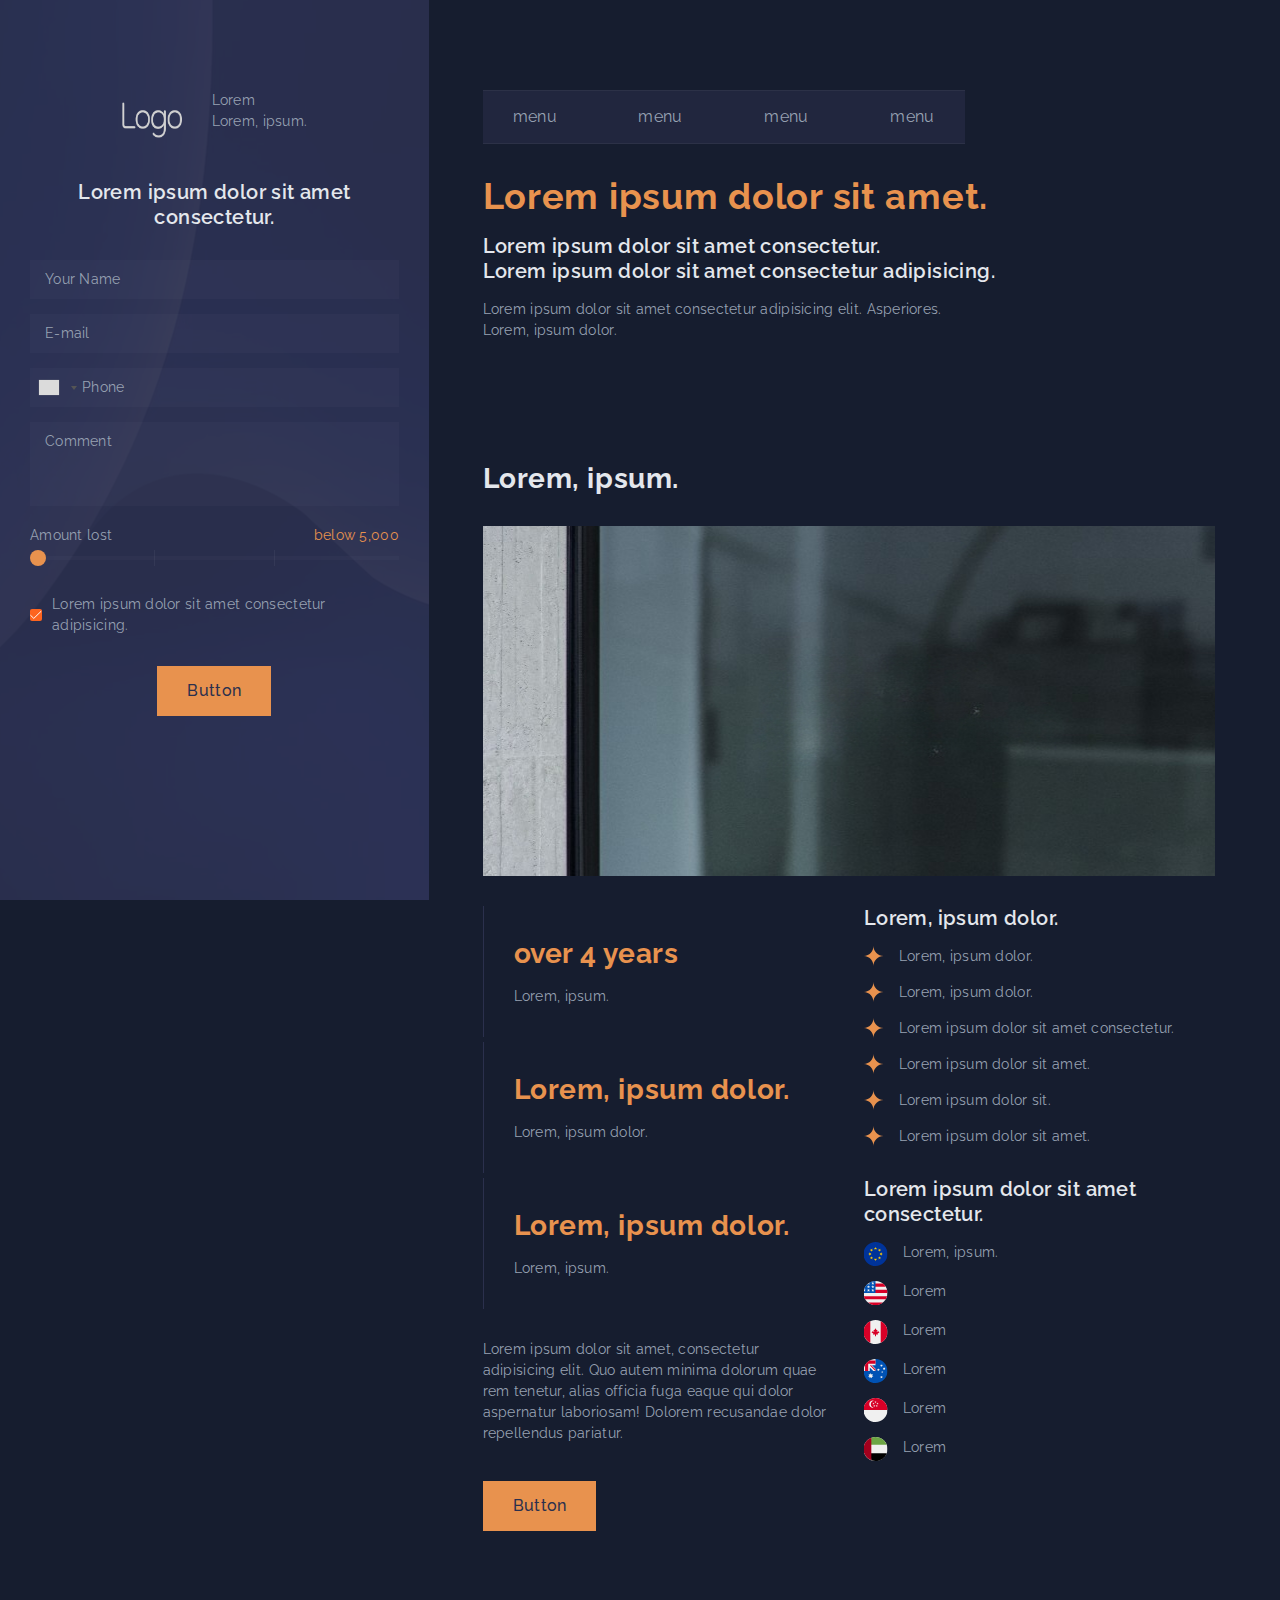
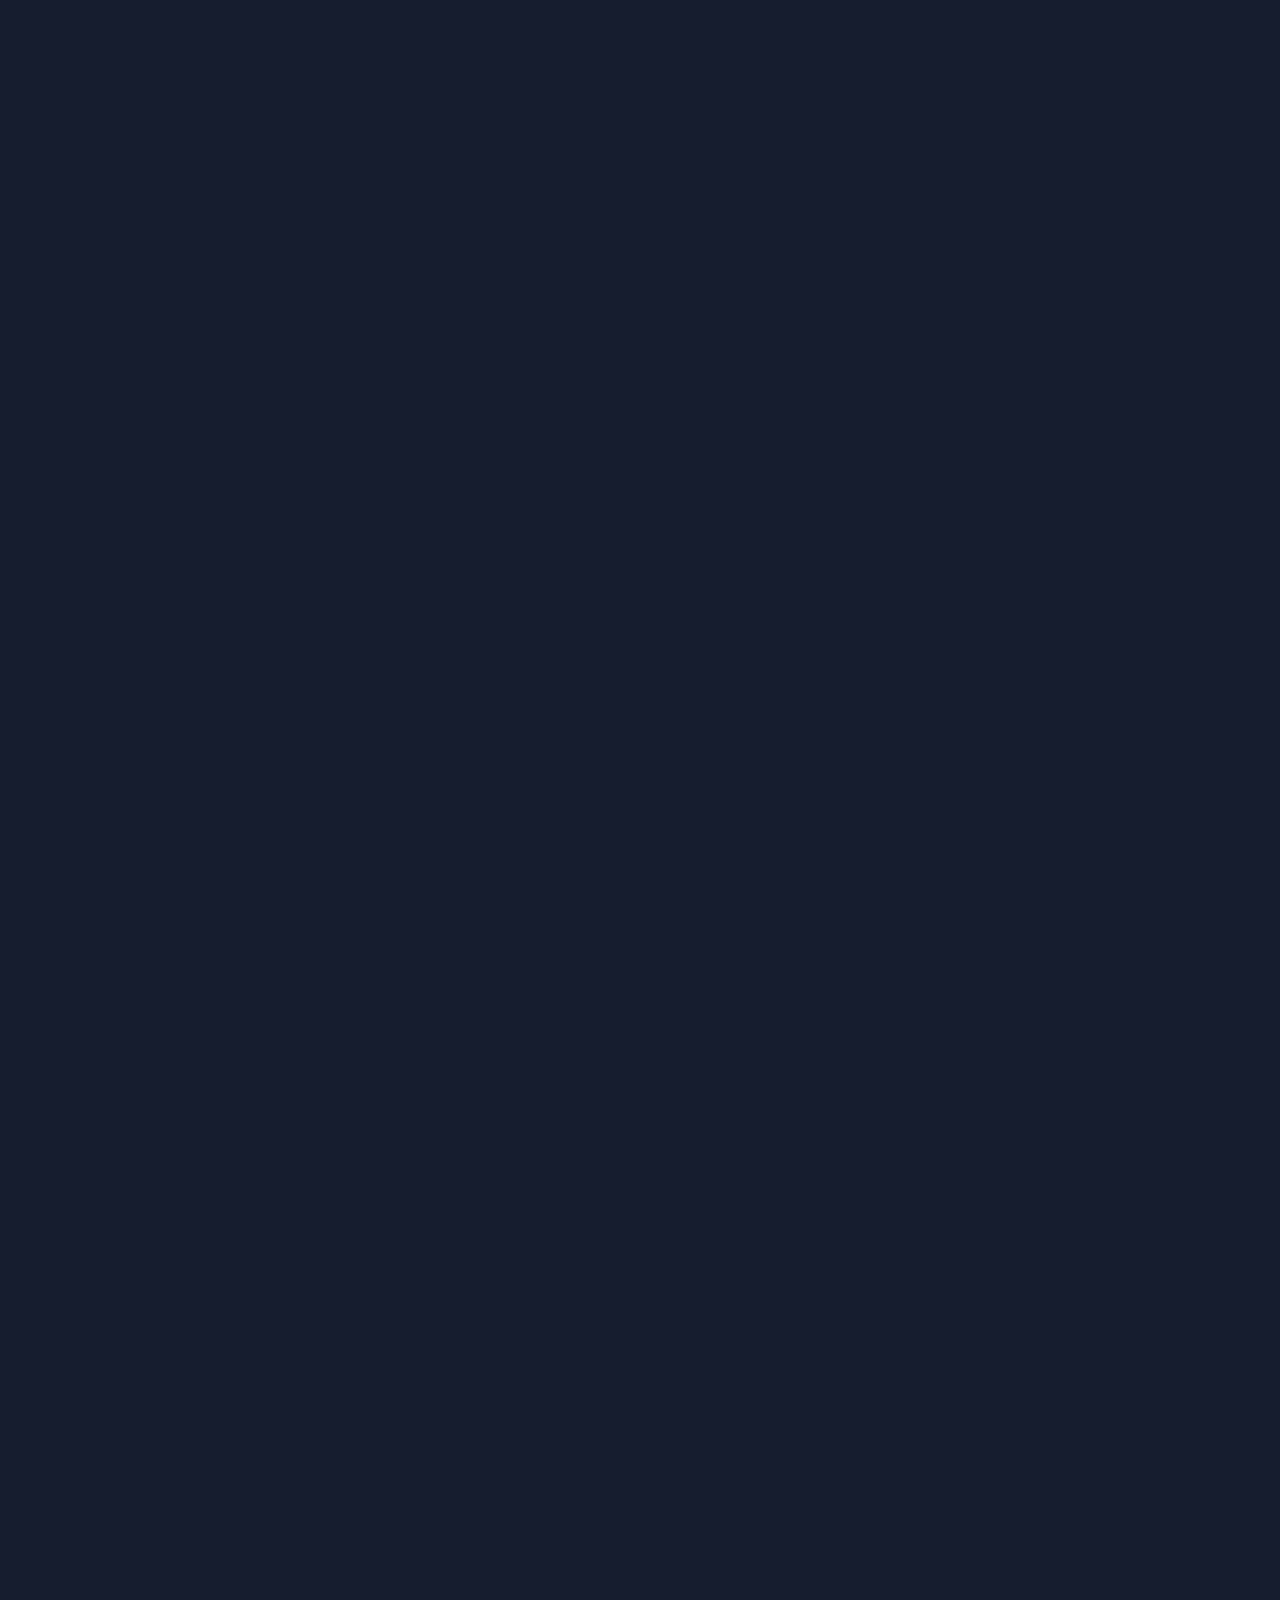
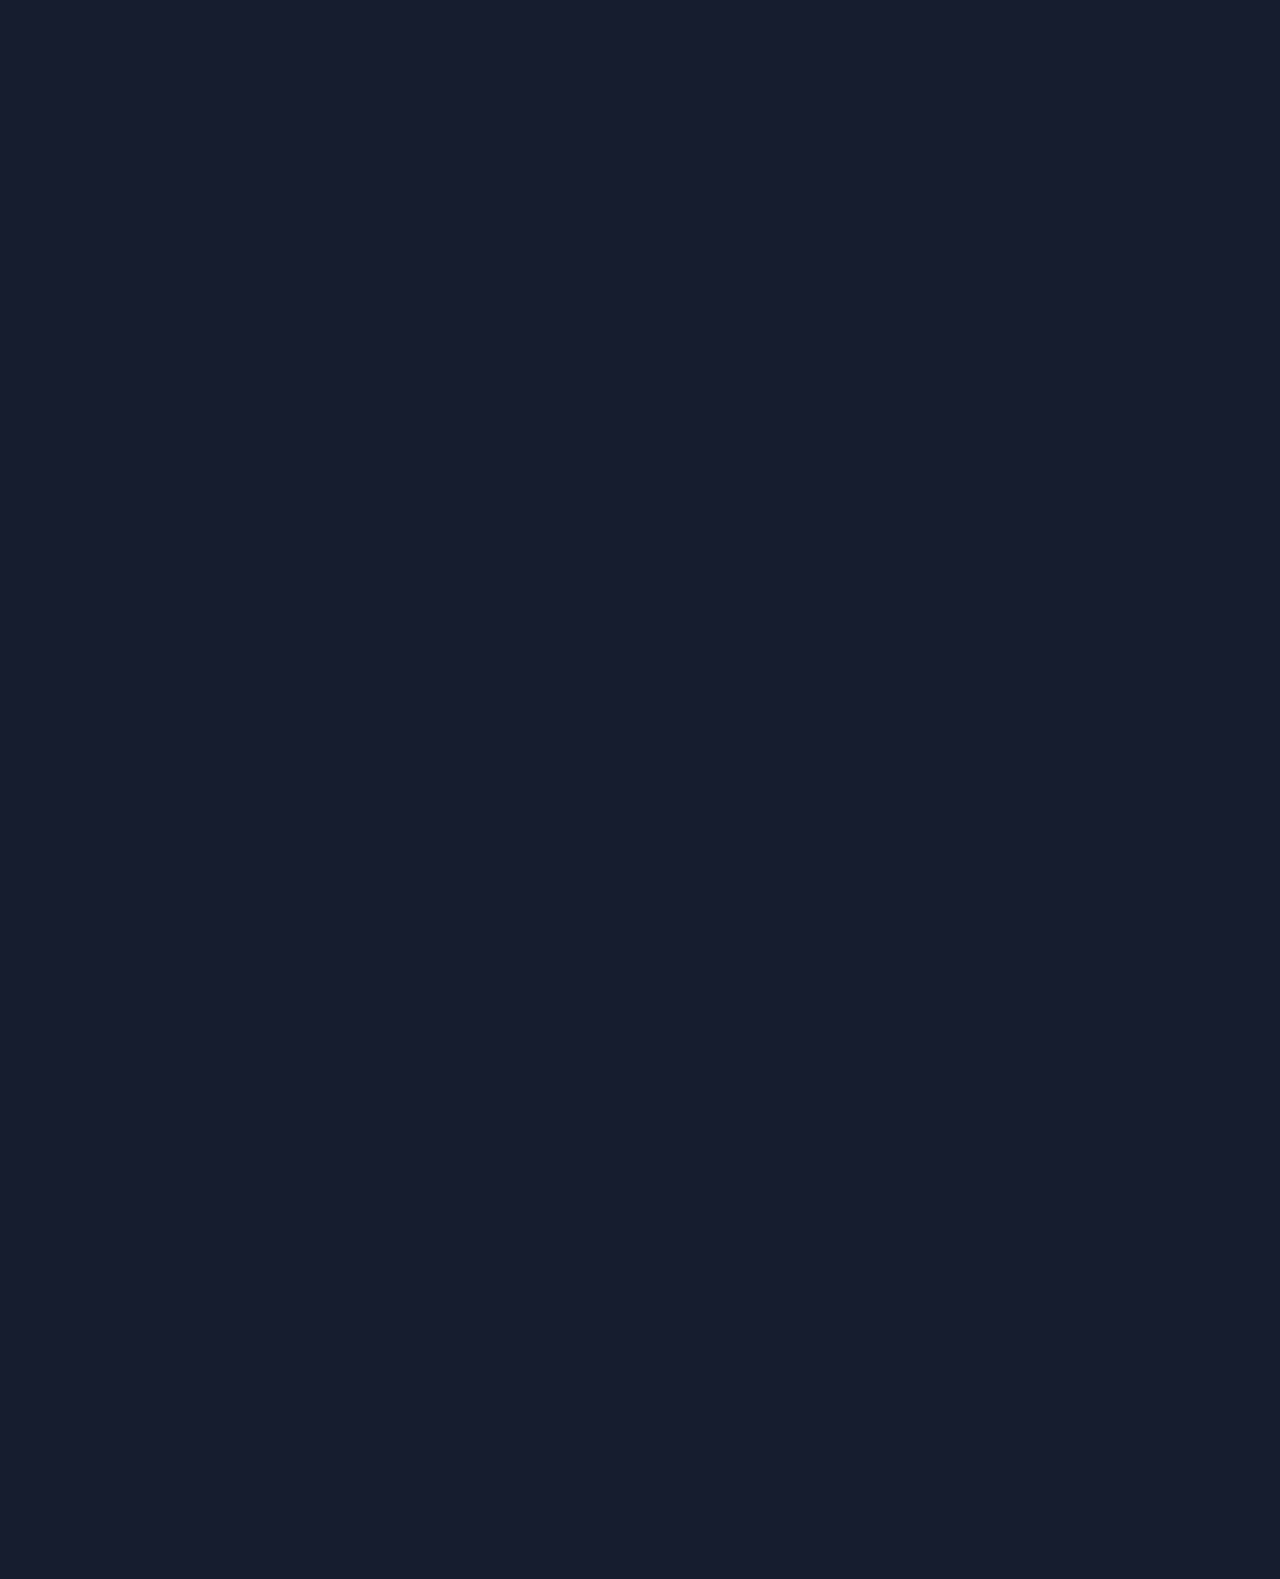
<file: index.html>
<!DOCTYPE html>
<html lang="en">
<head>
   <meta charset="UTF-8">
   <meta http-equiv="X-UA-Compatible" content="IE=edge">
   <meta name="viewport" content="width=device-width, initial-scale=1.0">
   <link rel="stylesheet" href="./style.css">
	<link rel="icon" href="./assets/img/logo-3.png">
   <title>site-example</title>
</head>
<body class="body bg">
   <header class="header block-animation">
      <div class="header-bg-img">
         <div class="header-bg-img-bg"></div>
         <div class="header-container">
            <div class="header-side-btn"></div>
            <div class="header-content">
               <div class="header-first-row">
                  <div class="header-logo-wrapper">
                     <img src="./assets/img/logo-3.png" class="header-logo">
                  </div>
                  <div class="header-logo-txt-wrapper">
                     <p class="raleway-400-16-150">Lorem</p>
                     <p class="raleway-400-16-150">Lorem, ipsum.</p>
                  </div>
               </div>
               <nav class="header-menu">
                  <div class="header-menu-item">
                     <a href="#get-to-know-us" class="header-menu-item-link">menu</a>
                  </div>
                  <div class="header-menu-item">
                     <a href="#lets-be-honest" class="header-menu-item-link">menu</a>
                  </div>
                  <div class="header-menu-item">
                     <a href="#process-description" class="header-menu-item-link">menu</a>
                  </div>
                  <div class="header-menu-item">
                     <a href="#important-note" class="header-menu-item-link">menu</a>
                  </div>
               </nav>
               <div class="header-form-wrapper">
                  <form method="POST" class="header-form custom-form form-for-phone-input">
                     <div class="form-title-wrapper">
                        <p class="raleway-600-20-125">Lorem ipsum dolor sit amet consectetur.</p>
                     </div>
                     <div class="form-input-wrapper margin-30">
                        <input type="text" placeholder="Your Name" name="name" class="form-input req-input" value="" required>
                     </div>
                     <div class="form-input-wrapper margin-15">
                        <input type="email" placeholder="E-mail" name="email" class="form-input req-input input-pattern" value="" required>
                     </div>
                     <div class="form-input-wrapper margin-15">
                        <input type="tel" placeholder="Phone" id="phone" name="phone" class="form-input req-input form-control" value="" required>
                        <select type="hidden" id="address-country" value="" placeholder="Country" name="country" class="form-control form-input"></select>
                        <input type="hidden" id="hidden" name="full-phone" value="" class="full-phone">
                     </div>
                     <input type="hidden" name="ip" value="" class="ip">
                     <input type="hidden" require name="stop-spam" value="">
                     <input type='hidden' value="" id='url' name='url'>
                     <input type='hidden' id='utm_source' name='utm_source'>
                     <input type='hidden' id='utm_medium' name='utm_medium'>
                     <input type='hidden' id='utm_campaign' name='utm_campaign'>
                     <input type='hidden' id='utm_term' name='utm_term'>
                     <input type='hidden' id='utm_content' name='utm_content'>
                     <div class="form-textarea-wrapper margin-15">
                        <textarea placeholder="Comment" name="description" class="form-textarea"></textarea>
                     </div>
                     <div class="form-slider-wrapper margin-15">
                        <div class="amount-wrapper">
                           <div class="amount-title-wrapper">
                              <p class="raleway-400-16-150">Amount lost</p>
                           </div>
                           <div class="range-value-wrapper">
                              <p id="rangeValue" class="raleway-400-16-150">below 5,000</p>
                           </div>
                        </div>
                        <div id="progressBar"></div>
                        <input type="hidden" name="amount" class="form-input amount-hidden" value="below 5,000">
                        <div class="slider-wrapper"><input type="range" min="1" max="100" step="33" value="1" name="range" class="slider margin-5" id="slider" list="tickmarks"></div>
                     </div>
                     <div class="form-chekbox-wrapper margin-30">
                        <label for="checkbox-label" class="label-grid">
                           <input type="checkbox" checked name="check" id="checkbox-label" class="form-chekbox-input">
                           <div class="form-chekbox"></div>
                           Lorem ipsum dolor sit amet consectetur adipisicing.
                        </label>
                     </div>
                     <div class="btn-wrapper margin-30">
                        <button class="btn form__btn">Button</button>
                     </div>
                  </form>
               </div>
            </div>
         </div>
      </div>
   </header>
   <main class="main">
      <section class="section-1 block-animation">
         <div class="container">
            <nav class="header-menu header-menu-mob">
               <div class="header-menu-item">
                  <a href="#get-to-know-us" class="header-menu-item-link">menu</a>
               </div>
               <div class="header-menu-item">
                  <a href="#lets-be-honest" class="header-menu-item-link">menu</a>
               </div>
               <div class="header-menu-item">
                  <a href="#process-description" class="header-menu-item-link">menu</a>
               </div>
               <div class="header-menu-item">
                  <a href="#important-note" class="header-menu-item-link">menu</a>
               </div>
            </nav>
            <div class="page-title-wrapper">
               <h1 class="page-title">Lorem ipsum dolor sit amet.</h1>
            </div>
            <div class="section1-subtitle-wrapper margin-15">
               <p class="raleway-600-20-125">Lorem ipsum dolor sit amet consectetur.</p>
            </div>
            <div class="section1-subtitle-wrapper">
               <p class="raleway-600-20-125">Lorem ipsum dolor sit amet consectetur adipisicing.</p>
            </div>
            <div class="section1-txt-wrapper margin-15">
               <p class="raleway-400-16-150">Lorem ipsum dolor sit amet consectetur adipisicing elit. Asperiores.</p>
            </div>
            <div class="section1-txt-wrapper">
               <p class="raleway-400-16-150">Lorem, ipsum dolor.</p>
            </div>
         </div>
      </section>
      <section class="section-2 block-animation" id="get-to-know-us">
         <div class="container">
            <div class="block-title-wrapper">
               <h3 class="raleway-700-28-125">Lorem, ipsum.</h3>
            </div>
            <div class="section2-img-wrapper margin-30">
               <!-- <img src="./assets/img/block2-1920.webp" class="section2-img"> -->
            </div>
            <div class="section2-flx margin-30">
               <div class="section2-half">
                  <div class="section2-over-block">
                     <div class="over-element">
                        <div class="over-title-wrapper">
                           <p class="over-title">over 4 years</p>
                        </div>
                        <div class="over-txt-wrapper margin-15">
                           <p class="raleway-400-16-150">Lorem, ipsum.</p>
                        </div>
                     </div>
                     <div class="over-element margin-5">
                        <div class="over-title-wrapper">
                           <p class="over-title">Lorem, ipsum dolor.</p>
                        </div>
                        <div class="over-txt-wrapper margin-15">
                           <p class="raleway-400-16-150">Lorem, ipsum dolor.</p>
                        </div>
                     </div>
                     <div class="over-element margin-5">
                        <div class="over-title-wrapper">
                           <p class="over-title">Lorem, ipsum dolor.</p>
                        </div>
                        <div class="over-txt-wrapper margin-15">
                           <p class="raleway-400-16-150">Lorem, ipsum.</p>
                        </div>
                     </div>
                  </div>
                  <div class="section2-txt-wrapper margin-30">
                     <p class="raleway-400-16-150">Lorem ipsum dolor sit amet, consectetur adipisicing elit. Quo autem minima dolorum quae rem tenetur, alias officia fuga eaque qui dolor aspernatur laboriosam! Dolorem recusandae dolor repellendus pariatur.</p>
                  </div>
               </div>
               <div class="section2-half">
                  <div class="section2-block-areas">
                     <div class="section2-block-title-wrapper">
                        <p class="raleway-600-20-125">Lorem, ipsum dolor.</p>
                     </div>
                     <div class="areas-element margin-15">
                        <div class="areas-star-wrapper">
                           <img src="./assets/img/block2-star.svg" class="areas-star">
                        </div>
                        <div class="areas-title-wrapper">
                           <p class="raleway-400-16-150">Lorem, ipsum dolor.</p>
                        </div>
                     </div>
                     <div class="areas-element margin-15">
                        <div class="areas-star-wrapper">
                           <img src="./assets/img/block2-star.svg" class="areas-star">
                        </div>
                        <div class="areas-title-wrapper">
                           <p class="raleway-400-16-150">Lorem, ipsum dolor.</p>
                        </div>
                     </div>
                     <div class="areas-element margin-15">
                        <div class="areas-star-wrapper">
                           <img src="./assets/img/block2-star.svg" class="areas-star">
                        </div>
                        <div class="areas-title-wrapper">
                           <p class="raleway-400-16-150">Lorem ipsum dolor sit amet consectetur.</p>
                        </div>
                     </div>
                     <div class="areas-element margin-15">
                        <div class="areas-star-wrapper">
                           <img src="./assets/img/block2-star.svg" class="areas-star">
                        </div>
                        <div class="areas-title-wrapper">
                           <p class="raleway-400-16-150">Lorem ipsum dolor sit amet.</p>
                        </div>
                     </div>
                     <div class="areas-element margin-15">
                        <div class="areas-star-wrapper">
                           <img src="./assets/img/block2-star.svg" class="areas-star">
                        </div>
                        <div class="areas-title-wrapper">
                           <p class="raleway-400-16-150">Lorem ipsum dolor sit.</p>
                        </div>
                     </div>
                     <div class="areas-element margin-15">
                        <div class="areas-star-wrapper">
                           <img src="./assets/img/block2-star.svg" class="areas-star">
                        </div>
                        <div class="areas-title-wrapper">
                           <p class="raleway-400-16-150">Lorem ipsum dolor sit amet.</p>
                        </div>
                     </div>
                  </div>
                  <div class="section2-block-countries margin-30">
                     <div class="section2-block-title-wrapper">
                        <p class="raleway-600-20-125">Lorem ipsum dolor sit amet consectetur.</p>
                     </div>
                     <div class="countries-element margin-15">
                        <div class="countries-flag-wrapper">
                           <img src="./assets/img/flag-euro.svg" class="countries-flaf">
                        </div>
                        <div class="countries-txt-wrapper">
                           <p class="raleway-400-16-150">Lorem, ipsum.</p>
                        </div>
                     </div>
                     <div class="countries-element margin-15">
                        <div class="countries-flag-wrapper">
                           <img src="./assets/img/flag-usa.svg" class="countries-flaf">
                        </div>
                        <div class="countries-txt-wrapper">
                           <p class="raleway-400-16-150">Lorem</p>
                        </div>
                     </div>
                     <div class="countries-element margin-15">
                        <div class="countries-flag-wrapper">
                           <img src="./assets/img/flag-cana.svg" class="countries-flaf">
                        </div>
                        <div class="countries-txt-wrapper">
                           <p class="raleway-400-16-150">Lorem</p>
                        </div>
                     </div>
                     <div class="countries-element margin-15">
                        <div class="countries-flag-wrapper">
                           <img src="./assets/img/flag-austra.svg" class="countries-flaf">
                        </div>
                        <div class="countries-txt-wrapper">
                           <p class="raleway-400-16-150">Lorem</p>
                        </div>
                     </div>
                     <div class="countries-element margin-15">
                        <div class="countries-flag-wrapper">
                           <img src="./assets/img/flag-sing.svg" class="countries-flaf">
                        </div>
                        <div class="countries-txt-wrapper">
                           <p class="raleway-400-16-150">Lorem</p>
                        </div>
                     </div>
                     <div class="countries-element margin-15">
                        <div class="countries-flag-wrapper">
                           <img src="./assets/img/flag-uae.svg" class="countries-flaf">
                        </div>
                        <div class="countries-txt-wrapper">
                           <p class="raleway-400-16-150">Lorem</p>
                        </div>
                     </div>
                  </div>
               </div>
            </div>
            <div class="section2-txt-wrapper mob margin-30">
               <p class="raleway-400-16-150">Lorem ipsum dolor sit amet consectetur adipisicing elit. Aperiam sunt, quisquam asperiores cum facere qui, voluptatem provident blanditiis hic eligendi ipsum unde quasi. Ducimus autem repellendus sed at.</p>
            </div>
            <div class="btn-wrapper margin-20">
               <a class="btn anim-action">Button</a>
            </div>
         </div>
      </section>
      <section class="section-3 block-animation" id="lets-be-honest">
         <div class="container">
            <div class="block-title-wrapper">
               <h3 class="raleway-700-28-125">Lorem, ipsum.</h3>
            </div>
            <div class="section3-img-wrapper margin-30">
               <!-- <img src="./assets/img/block3-1920.webp" class="section2-img"> -->
            </div>
            <div class="section3-flx margin-30">
               <div class="section3-half">
                  <div class="section3-left-txt-wrapper">
                     <p class="raleway-400-16-150">Lorem ipsum dolor sit amet consectetur adipisicing elit. Mollitia sed ad earum corporis esse libero, ullam deleniti vero, non quidem dignissimos aut?</p>
                  </div>
                  <div class="section3-left-txt-wrapper margin-15">
                     <p class="raleway-400-16-150">Lorem ipsum dolor sit amet consectetur, adipisicing elit. Dicta commodi dolorum debitis, autem consectetur delectus rerum earum placeat laboriosam provident repellat minima.</p>
                  </div>
                  <div class="btn-wrapper margin-30">
                     <a class="btn anim-action">Button</a>
                  </div>
               </div>
               <div class="section3-half">
                  <div class="section3-element">
                     <div class="section3-element-title-wrapper">
                        <p class="raleway-600-20-125">Lorem ipsum dolor sit.</p>
                     </div>
                     <div class="section3-element-side-txt-wrapper">
                        <p class="raleway-600-20-125">Lorem ipsum dolor sit amet consectetur adipisicing elit.</p>
                     </div>
                     <div class="section3-element-txt-wrapper margin-15">
                        <p class="raleway-400-16-150">Lorem ipsum dolor sit amet consectetur adipisicing elit. Debitis sapiente atque libero, possimus accusamus assumenda blanditiis dolor, tenetur dignissimos sint veniam voluptates vitae tempora repellat hic culpa nulla sit. Architecto aliquam id molestias impedit. Ex!</p>
                     </div>
                  </div>
                  <div class="section3-element margin-5">
                     <div class="section3-element-title-wrapper">
                        <p class="raleway-600-20-125">Lorem ipsum dolor sit.</p>
                     </div>
                     <div class="section3-element-side-txt-wrapper">
                        <p class="raleway-600-20-125">Lorem ipsum dolor sit amet consectetur adipisicing elit. Molestias voluptatem placeat perferendis libero harum dolores dolore inventore earum hic quidem.</p>
                     </div>
                     <div class="section3-element-txt-wrapper margin-15">
                        <p class="raleway-400-16-150">Lorem ipsum, dolor sit amet consectetur adipisicing elit. Suscipit deserunt, eum eaque voluptates ipsam officiis rem adipisci. Perferendis est, nulla minus quo consequuntur, pariatur quisquam repellendus cupiditate quas qui accusamus fugit enim ut. Numquam, libero!.</p>
                     </div>
                  </div>
                  <div class="section3-element margin-5">
                     <div class="section3-element-title-wrapper">
                        <p class="raleway-600-20-125">Lorem ipsum dolor, sit amet consectetur adipisicing.</p>
                     </div>
                     <div class="section3-element-side-txt-wrapper">
                        <p class="raleway-600-20-125">Lorem ipsum dolor sit, amet consectetur adipisicing.</p>
                     </div>
                     <div class="section3-element-txt-wrapper margin-15">
                        <p class="raleway-400-16-150">Lorem ipsum dolor sit amet consectetur, adipisicing elit. Voluptatem dolor hic laborum harum facere explicabo ratione animi! Omnis suscipit sunt iste sequi pariatur tempore, laborum architecto nostrum recusandae autem, porro expedita quaerat numquam? Voluptatibus distinctio ad quam molestiae modi officia.</p>
                     </div>
                  </div>
               </div>
            </div>
         </div>
      </section>
      <section class="section-4 block-animation" id="process-description">
         <div class="container">
            <div class="section4-bg-img">
               <div class="section4-content">
                  <div class="block-title-wrapper">
                     <h3 class="raleway-700-28-125">Lorem, ipsum.</h3>
                  </div>
                  <div class="section4-flx margin-30">
                     <div class="section4-element">
                        <div class="section4-element-line"></div>
                        <div class="section4-element-content">
                           <div class="section4-first-row">
                              <p class="raleway-400-16-150"><span class="orange">1. </span>Lorem ipsum dolor sit amet consectetur adipisicing elit. Repellat.</p>
                           </div>
                           <div class="section4-second-row margin-15">
                              <div class="alert-sign"></div>
                              <div class="section4-second-txt-wrapper">
                                 <p class="raleway-400-16-150">Lorem ipsum dolor, sit amet consectetur adipisicing elit. Obcaecati, optio?</p>
                              </div>
                           </div>
                        </div>
                     </div>
                     <div class="section4-element">
                        <div class="section4-element-line"></div>
                        <div class="section4-element-content">
                           <div class="section4-first-row">
                              <p class="raleway-400-16-150"><span class="orange">2. </span>Lorem ipsum dolor sit amet consectetur, adipisicing elit. Optio deleniti, incidunt, excepturi praesentium natus numquam, aperiam nisi doloribus obcaecati labore voluptas adipisci?</p>
                           </div>
                           <div class="section4-second-row margin-15">
                              <div class="alert-sign"></div>
                              <div class="section4-second-txt-wrapper">
                                 <p class="raleway-400-16-150">Lorem ipsum dolor sit amet consectetur adipisicing.</p>
                              </div>
                           </div>
                        </div>
                     </div>
                     <div class="section4-element">
                        <div class="section4-element-line"></div>
                        <div class="section4-element-content">
                           <div class="section4-first-row">
                              <p class="raleway-400-16-150"><span class="orange">3. </span>Lorem ipsum dolor sit amet, consectetur adipisicing elit. Vero consequuntur, accusamus recusandae sint consequatur error, nihil animi ipsum maiores blanditiis cum molestias?</p>
                           </div>
                           <div class="section4-second-row margin-15">
                              <div class="alert-sign"></div>
                              <div class="section4-second-txt-wrapper">
                                 <p class="raleway-400-16-150">Lorem ipsum dolor sit, amet consectetur adipisicing.</p>
                              </div>
                           </div>
                        </div>
                     </div>
                     <div class="section4-element">
                        <div class="section4-element-line"></div>
                        <div class="section4-element-content">
                           <div class="section4-first-row">
                              <p class="raleway-400-16-150"><span class="orange">4. </span>Lorem ipsum dolor, sit amet consectetur adipisicing elit. Adipisci sapiente, officia illum eveniet minus odit magnam fuga.</p>
                           </div>
                           <div class="section4-second-row margin-15">
                              <div class="alert-sign"></div>
                              <div class="section4-second-txt-wrapper">
                                 <p class="raleway-400-16-150">Lorem ipsum dolor sit amet consectetur adipisicing elit. Illum facilis repudiandae commodi quas molestias natus.</p>
                              </div>
                           </div>
                        </div>
                     </div>
                  </div>
               </div>
            </div>
         </div>
      </section>
      <section class="section-5 block-animation" id="important-note">
         <div class="container">
            <div class="section5-inner-bg">
               <div class="block-title-wrapper desc mob">
                  <h3 class="raleway-700-28-125">Lorem, ipsum.</h3>
               </div>
               <div class="section5-left">
                  <div class="block-title-wrapper">
                     <h3 class="raleway-700-28-125">Lorem, ipsum.</h3>
                  </div>
                  <div class="section5-txt-wrapper margin-15">
                     <p class="raleway-400-16-150">Lorem ipsum dolor sit amet consectetur adipisicing. <span class="txt-strong">Lorem, ipsum.</span> Lorem ipsum, dolor sit amet consectetur adipisicing elit. Itaque vitae facilis quis nostrum neque sit asperiores officia mollitia porro, alias, maxime, quisquam reprehenderit ea! Facilis veniam illo a neque provident?</p>
                  </div>
                  <div class="btn-wrapper margin-30">
                     <a class="btn anim-action">Button</a>
                  </div>
               </div>
               <div class="section5-right"></div>
            </div>
         </div>
      </section>
   </main>
   <footer class="block-animation">
      <div class="container">
         <div class="footer-bg">
            <div class="footer-logo-wrapper">
               <img src="./assets/img/logo-3.png" class="logo">
            </div>
            <div class="footer-contacts margin-30">
               <div class="contact-title">
                  <p class="raleway-600-20-125">Email us</p>
               </div>
               <div class="contact-txt">
                  <p class="raleway-400-16-150">email@email.com</p>
               </div>
            </div>
            <nav class="footer-menu margin-30">
               <div class="footer-menu-item">
                  <a href="#get-to-know-us" class="footer-menu-item-link">menu</a>
               </div>
               <div class="footer-menu-item">
                  <a href="#lets-be-honest" class="footer-menu-item-link">menu</a>
               </div>
               <div class="footer-menu-item">
                  <a href="#process-description" class="footer-menu-item-link">menu</a>
               </div>
               <div class="footer-menu-item">
                  <a href="#important-note" class="footer-menu-item-link">menu</a>
               </div>
            </nav>
            <div class="footer-form-wrapper">
               <form method="POST" class="header-form-2 custom-form2">
                  <div class="form-title-wrapper">
                     <p class="raleway-600-20-125">Lorem ipsum dolor sit amet consectetur.</p>
                  </div>
                  <div class="form-input-wrapper margin-30">
                     <input type="text" placeholder="Your Name" name="name" class="form-input req-input2" value="" required>
                  </div>
                  <div class="form-input-wrapper margin-15">
                     <input type="email" placeholder="E-mail" name="email" class="form-input req-input2 input-pattern2" value="" required>
                  </div>
                  <div class="form-input-wrapper margin-15">
                     <input type="tel" placeholder="Phone" id="phone2" name="phone" class="form-input req-input2" value="" required>
                     <select type="hidden" id="address-country2" value="" placeholder="Country" name="country" class="form-control form-input"></select>
                     <input type="hidden" id="hidden2" name="full-phone" value="">
                  </div>
                     <input type="hidden" name="ip" value="" class="ip2">
                     <input type="hidden" require name="stop-spam2" value="">
                     <input type='hidden' value="" id='url2' name='url'>
                     <input type='hidden' id='utm_source2' name='utm_source'>
                     <input type='hidden' id='utm_medium2' name='utm_medium'>
                     <input type='hidden' id='utm_campaign2' name='utm_campaign'>
                     <input type='hidden' id='utm_term2' name='utm_term'>
                     <input type='hidden' id='utm_content2' name='utm_content'>
                  <div class="form-textarea-wrapper margin-15">
                     <textarea placeholder="Comment" name="description" class="form-textarea"></textarea>
                  </div>
                  <div class="form-slider-wrapper margin-15">
                     <div class="amount-wrapper">
                        <div class="amount-title-wrapper">
                           <p class="raleway-400-16-150">Amount lost</p>
                        </div>
                        <div class="range-value-wrapper">
                           <p id="rangeValue2" class="raleway-400-16-150">below 5,000</p>
                        </div>
                     </div>
                     <div id="progressBar2"></div>
                     <input type="hidden" name="amount" class="form-input amount-hidden2" value="below 5,000">
                     <div class="slider-wrapper"><input type="range" min="1" max="100" step="33" value="1" name="amount" class="slider margin-5" id="slider2" list="tickmarks"></div>
                  </div>
                  <div class="form-chekbox-wrapper margin-30">
                     <label for="checkbox-label" class="label-grid">
                        <input type="checkbox" checked name="check" id="checkbox-label" class="form-chekbox-input">
                        <div class="form-chekbox"></div> 
                        Lorem ipsum dolor, sit amet consectetur adipisicing.
                     </label>
                  </div>
                  <div class="btn-wrapper margin-30">
                     <button class="btn form__btn2">Button</button>
                  </div>
               </form>
            </div>
            <div class="footer-disclaimer margin-30">
               <p class="raleway-400-12-150">Lorem ipsum dolor sit amet consectetur adipisicing elit. Fuga ea voluptatem, corporis sunt rem voluptates officia dolorem reiciendis? Placeat deleniti, quasi veritatis doloremque, officia, nemo eaque aliquam totam aspernatur qui ipsam laboriosam tempore alias? Aliquid amet perspiciatis dolore adipisci ipsum!</p>
            </div>
            <div class="legal-row margin-30">
               <div class="legal-wrapper">
                  <a href="./terms.html" class="legal raleway-400-12-150">Terms and Conditions</a>
               </div>
               <div class="legal-wrapper">
                  <a href="./privacy.html" class="legal raleway-400-12-150">Privacy Policy</a>
               </div>
            </div>
            <div class="all-rights margin-30">
               <p class="raleway-400-12-150">© All right are reserved</p>
            </div>
         </div>
      </div>
   </footer>
	<!-- <link rel="stylesheet" href="https://intl-tel-input.com/node_modules/intl-tel-input/build/css/intlTelInput.css?40">
	<script src="https://intl-tel-input.com/node_modules/intl-tel-input/build/js/intlTelInput.js?72"></script>
	<script src="https://intl-tel-input.com/node_modules/intl-tel-input/build/js/utils.js"></script> -->
	<script src="https://cdnjs.cloudflare.com/ajax/libs/jquery/3.4.1/jquery.min.js"></script>
	<link rel="stylesheet" href="./assets/intl-tel-input/intlTelInput.css">
   <script src="./assets/intl-tel-input/intlTelInput.js"></script>
   <script src="./assets/intl-tel-input/utils.js"></script>
   <script src="./index.js"></script>
</body>
</html>
</file>
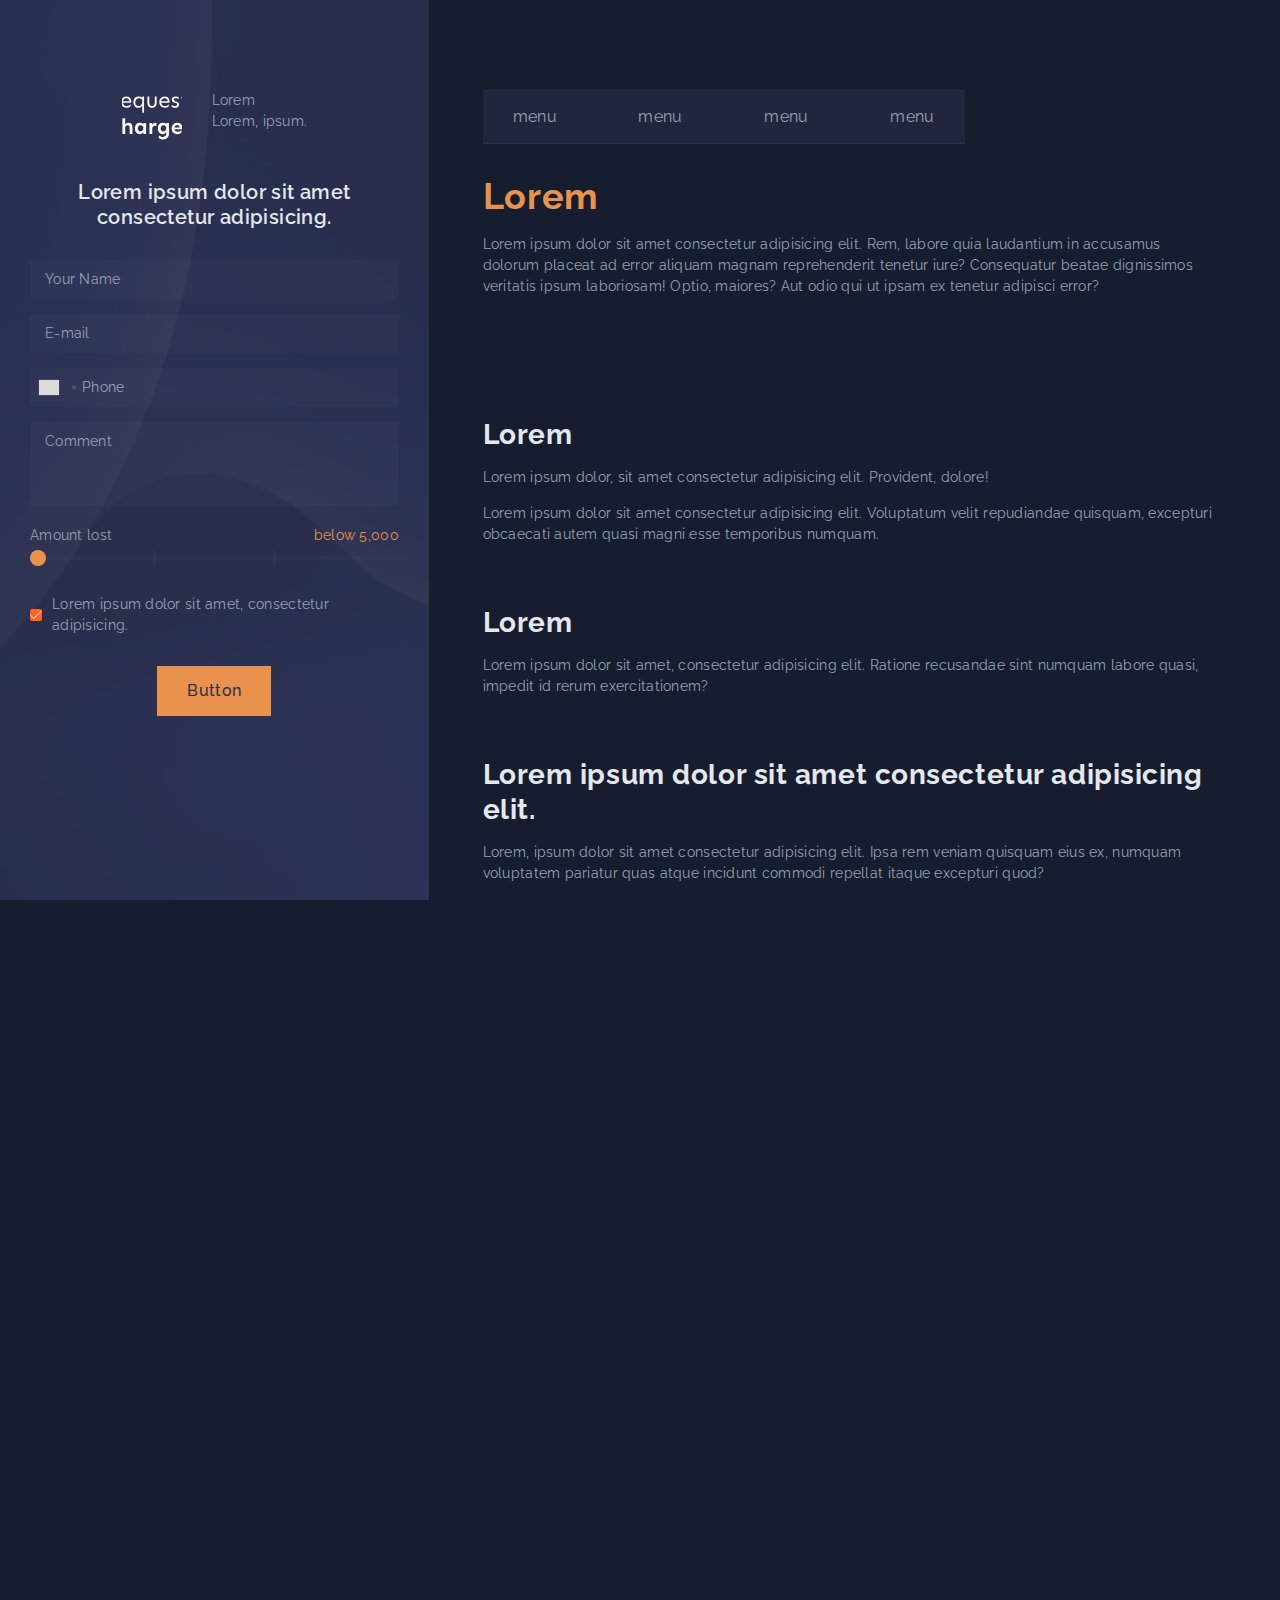
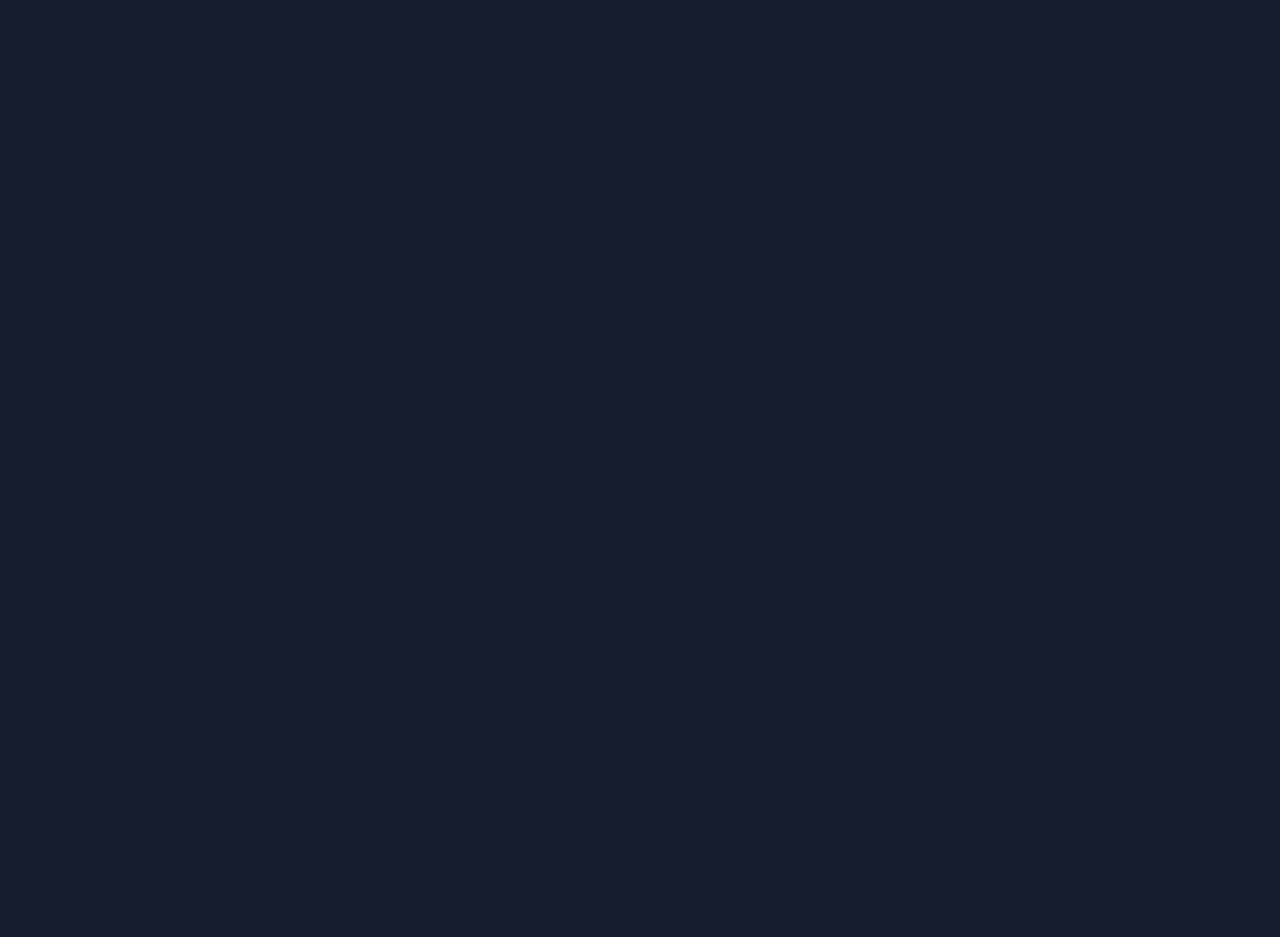
<file: privacy.html>
<!DOCTYPE html>
<html lang="en">
<head>
   <meta charset="UTF-8">
   <meta http-equiv="X-UA-Compatible" content="IE=edge">
   <meta name="viewport" content="width=device-width, initial-scale=1.0">
   <link rel="stylesheet" href="./style.css">
	<link rel="icon" href="./assets/img/logo-3.png">
   <title>Privacy Policy - site-example</title>
</head>
<body class="body bg terms">
   <header class="header block-animation">
      <div class="header-bg-img">
         <div class="header-bg-img-bg"></div>
         <div class="header-container">
            <div class="header-side-btn"></div>
            <div class="header-content">
               <div class="header-first-row">
                  <div class="header-logo-wrapper">
                     <a href="/" class="logo-link">
                        <img src="./assets/img/logo.svg" class="header-logo">
                     </a>
                  </div>
                  <div class="header-logo-txt-wrapper">
                     <p class="raleway-400-16-150">Lorem</p>
                     <p class="raleway-400-16-150">Lorem, ipsum.</p>
                  </div>
               </div>
               <nav class="header-menu">
                  <div class="header-menu-item">
                     <a href="/#get-to-know-us" class="header-menu-item-link">menu</a>
                  </div>
                  <div class="header-menu-item">
                     <a href="/#lets-be-honest" class="header-menu-item-link">menu</a>
                  </div>
                  <div class="header-menu-item">
                     <a href="/#process-description" class="header-menu-item-link">menu</a>
                  </div>
                  <div class="header-menu-item">
                     <a href="/#important-note" class="header-menu-item-link">menu</a>
                  </div>
               </nav>
               <div class="header-form-wrapper">
                  <form method="POST" class="header-form custom-form form-for-phone-input">
                     <div class="form-title-wrapper">
                        <p class="raleway-600-20-125">Lorem ipsum dolor sit amet consectetur adipisicing.</p>
                     </div>
                     <div class="form-input-wrapper margin-30">
                        <input type="text" placeholder="Your Name" name="name" class="form-input req-input" value="" required>
                     </div>
                     <div class="form-input-wrapper margin-15">
                        <input type="email" placeholder="E-mail" name="email" class="form-input req-input input-pattern" value="" required>
                     </div>
                     <div class="form-input-wrapper margin-15">
                        <input type="tel" placeholder="Phone" id="phone" name="phone" class="form-input req-input form-control" value="" required>
                        <select type="hidden" id="address-country" value="" placeholder="Country" name="country" class="form-control form-input"></select>
                        <input type="hidden" id="hidden" name="full-phone" value="" class="full-phone">
                     </div>
                     <input type="hidden" name="ip" value="" class="ip">
                     <input type="hidden" require name="stop-spam" value="">
                     <input type='hidden' value="" id='url' name='url'>
                     <input type='hidden' id='utm_source' name='utm_source'>
                     <input type='hidden' id='utm_medium' name='utm_medium'>
                     <input type='hidden' id='utm_campaign' name='utm_campaign'>
                     <input type='hidden' id='utm_term' name='utm_term'>
                     <input type='hidden' id='utm_content' name='utm_content'>
                     <div class="form-textarea-wrapper margin-15">
                        <textarea placeholder="Comment" name="description" class="form-textarea"></textarea>
                     </div>
                     <div class="form-slider-wrapper margin-15">
                        <div class="amount-wrapper">
                           <div class="amount-title-wrapper">
                              <p class="raleway-400-16-150">Amount lost</p>
                           </div>
                           <div class="range-value-wrapper">
                              <p id="rangeValue" class="raleway-400-16-150">below 5,000</p>
                           </div>
                        </div>
                        <div id="progressBar"></div>
                        <input type="hidden" name="amount" class="form-input amount-hidden" value="below 5,000">
                        <div class="slider-wrapper"><input type="range" min="1" max="100" step="33" value="1" name="amount" class="slider margin-5" id="slider" list="tickmarks"></div>
                     </div>
                     <div class="form-chekbox-wrapper margin-30">
                        <label for="checkbox-label" class="label-grid">
                           <input type="checkbox" checked name="check" id="checkbox-label" class="form-chekbox-input">
                           <div class="form-chekbox"></div> 
                           Lorem ipsum dolor sit amet, consectetur adipisicing.
                        </label>
                     </div>
                     <div class="btn-wrapper margin-30">
                        <button class="btn form__btn">Button</button>
                     </div>
                  </form>
               </div>
            </div>
         </div>
      </div>
   </header>
   <main class="main">
      <section class="section-1 block-animation">
         <div class="container">
            <nav class="header-menu header-menu-mob">
               <div class="header-menu-item">
                  <a href="/#get-to-know-us" class="header-menu-item-link">menu</a>
               </div>
               <div class="header-menu-item">
                  <a href="/#lets-be-honest" class="header-menu-item-link">menu</a>
               </div>
               <div class="header-menu-item">
                  <a href="/#process-description" class="header-menu-item-link">menu</a>
               </div>
               <div class="header-menu-item">
                  <a href="/#important-note" class="header-menu-item-link">menu</a>
               </div>
            </nav>
            <div class="page-title-wrapper">
               <h1 class="page-title">Lorem</h1>
            </div>
            <div class="section1-txt-wrapper margin-15">
               <p class="raleway-400-16-150">Lorem ipsum dolor sit amet consectetur adipisicing elit. Rem, labore quia laudantium in accusamus dolorum placeat ad error aliquam magnam reprehenderit tenetur iure? Consequatur beatae dignissimos veritatis ipsum laboriosam! Optio, maiores? Aut odio qui ut ipsam ex tenetur adipisci error?</p>
            </div>
         </div>
      </section>
      <section class="section-2">
         <div class="container">
            <div class="terms-element block-animation">
               <div class="block-title-wrapper">
                  <p class="raleway-700-28-125">Lorem</p>
               </div>
               <div class="terms-element-wrapper margin-15">
                  <p class="raleway-400-16-150">Lorem ipsum dolor, sit amet consectetur adipisicing elit. Provident, dolore!</p>
                     <p class="raleway-400-16-150 margin-15">Lorem ipsum dolor sit amet consectetur adipisicing elit. Voluptatum velit repudiandae quisquam, excepturi obcaecati autem quasi magni esse temporibus numquam.</p>
               </div>
            </div>
            <div class="terms-element block-animation margin-60">
               <div class="block-title-wrapper">
                  <p class="raleway-700-28-125">Lorem</p>
               </div>
               <div class="terms-element-wrapper margin-15">
                  <p class="raleway-400-16-150">Lorem ipsum dolor sit amet, consectetur adipisicing elit. Ratione recusandae sint numquam labore quasi, impedit id rerum exercitationem?</p>
               </div>
            </div>
            <div class="terms-element block-animation margin-60">
               <div class="block-title-wrapper">
                  <p class="raleway-700-28-125">Lorem ipsum dolor sit amet consectetur adipisicing elit.</p>
               </div>
               <div class="terms-element-wrapper margin-15">
                  <p class="raleway-400-16-150">Lorem, ipsum dolor sit amet consectetur adipisicing elit. Ipsa rem veniam quisquam eius ex, numquam voluptatem pariatur quas atque incidunt commodi repellat itaque excepturi quod?</p>
               </div>
            </div>
            <div class="terms-element block-animation margin-60">
               <div class="block-title-wrapper">
                  <p class="raleway-700-28-125">Lorem ipsum dolor sit.</p>
               </div>
               <div class="terms-element-wrapper margin-15">
                  <p class="raleway-400-16-150">Lorem ipsum dolor sit amet consectetur, adipisicing elit. Cumque iure atque quae corrupti quidem ad officiis nesciunt? Nobis deserunt aperiam eaque accusantium inventore quisquam quibusdam magnam iure assumenda dolorem sed, ipsam quia esse voluptatibus temporibus. Quasi laboriosam recusandae non nemo totam qui ipsa officia praesentium quod rerum ratione at, sunt necessitatibus eius esse, accusamus corrupti ad placeat deleniti consectetur voluptas repudiandae iste quo labore? Delectus, dolor soluta. Ducimus veniam alias fugit officia, culpa sapiente earum suscipit numquam dolorum laborum cum vel illo eaque laboriosam voluptates aspernatur corrupti ab soluta ex libero enim pariatur. Minima ea cupiditate molestiae error provident assumenda.</p>
               </div>
            </div>
            <div class="terms-element block-animation margin-60">
               <div class="block-title-wrapper">
                  <p class="raleway-700-28-125">Lorem ipsum dolor sit amet.</p>
               </div>
               <div class="terms-element-wrapper margin-15">
                  <p class="raleway-400-16-150">Lorem ipsum dolor sit amet consectetur, adipisicing elit. Cumque iure atque quae corrupti quidem ad officiis nesciunt? Nobis deserunt aperiam eaque accusantium inventore quisquam quibusdam magnam iure assumenda dolorem sed, ipsam quia esse voluptatibus temporibus. Quasi laboriosam recusandae non nemo totam qui ipsa officia praesentium quod rerum ratione at, sunt necessitatibus eius esse, accusamus corrupti ad placeat deleniti consectetur voluptas repudiandae iste quo labore? Delectus, dolor soluta. Ducimus veniam alias fugit officia, culpa sapiente earum suscipit numquam dolorum laborum cum vel illo eaque laboriosam voluptates aspernatur corrupti ab soluta ex libero enim pariatur. Minima ea cupiditate molestiae error provident assumenda.</p>
               </div>
            </div>
            <div class="terms-element block-animation margin-60">
               <div class="block-title-wrapper">
                  <p class="raleway-700-28-125">Lorem ipsum dolor sit amet consectetur adipisicing.</p>
               </div>
               <div class="terms-element-wrapper margin-15">
                  <p class="raleway-400-16-150">Lorem ipsum dolor sit amet consectetur, adipisicing elit. Cumque iure atque quae corrupti quidem ad officiis nesciunt? Nobis deserunt aperiam eaque accusantium inventore quisquam quibusdam magnam iure assumenda dolorem sed, ipsam quia esse voluptatibus temporibus. Quasi laboriosam recusandae non nemo totam qui ipsa officia praesentium quod rerum ratione at, sunt necessitatibus eius esse, accusamus corrupti ad placeat deleniti consectetur voluptas repudiandae iste quo labore? Delectus, dolor soluta. Ducimus veniam alias fugit officia, culpa sapiente earum suscipit numquam dolorum laborum cum vel illo eaque laboriosam voluptates aspernatur corrupti ab soluta ex libero enim pariatur. Minima ea cupiditate molestiae error provident assumenda.</p>
               </div>
            </div>
            <div class="terms-element block-animation margin-60">
               <div class="all-rights margin-30">
                  <p class="raleway-400-12-150">Lorem ipsum dolor sit amet consectetur adipisicing.</p>
               </div>
            </div>
         </div>
      </section>
   </main>
   <footer class="block-animation">
      <div class="container">
         <div class="footer-bg">
            <div class="footer-logo-wrapper">
               <a href="/" class="logo-link">
                  <img src="./assets/img/logo.svg" class="logo">
               </a>
            </div>
            <div class="footer-contacts margin-30">
               <div class="contact-title">
                  <p class="raleway-600-20-125">Email</p>
               </div>
               <div class="contact-txt">
                  <p class="raleway-400-16-150">email@email.com</p>
               </div>
            </div>
            <nav class="footer-menu margin-30">
               <div class="footer-menu-item">
                  <a href="/#get-to-know-us" class="footer-menu-item-link">menu</a>
               </div>
               <div class="footer-menu-item">
                  <a href="/#lets-be-honest" class="footer-menu-item-link">menu</a>
               </div>
               <div class="footer-menu-item">
                  <a href="/#process-description" class="footer-menu-item-link">menu</a>
               </div>
               <div class="footer-menu-item">
                  <a href="/#important-note" class="footer-menu-item-link">menu</a>
               </div>
            </nav>
            <div class="footer-form-wrapper">
               <form method="POST" class="header-form-2 custom-form2">
                  <div class="form-title-wrapper">
                     <p class="raleway-600-20-125">Lorem ipsum dolor sit amet.</p>
                  </div>
                  <div class="form-input-wrapper margin-30">
                     <input type="text" placeholder="Your Name" name="name" class="form-input req-input2" value="" required>
                  </div>
                  <div class="form-input-wrapper margin-15">
                     <input type="email" placeholder="E-mail" name="email" class="form-input req-input2 input-pattern2" value="" required>
                  </div>
                  <div class="form-input-wrapper margin-15">
                     <input type="tel" placeholder="Phone" id="phone2" name="phone" class="form-input req-input2" value="" required>
                     <select type="hidden" id="address-country2" value="" placeholder="Country" name="country" class="form-control form-input"></select>
                     <input type="hidden" id="hidden2" name="full-phone" value="">
                  </div>
                  <div class="form-textarea-wrapper margin-15">
                     <textarea placeholder="Comment" name="description" class="form-textarea"></textarea>
                  </div>
                     <input type="hidden" name="ip" value="" class="ip2">
                     <input type="hidden" require name="stop-spam2" value="">
                     <input type='hidden' value="" id='url2' name='url'>
                     <input type='hidden' id='utm_source2' name='utm_source'>
                     <input type='hidden' id='utm_medium2' name='utm_medium'>
                     <input type='hidden' id='utm_campaign2' name='utm_campaign'>
                     <input type='hidden' id='utm_term2' name='utm_term'>
                     <input type='hidden' id='utm_content2' name='utm_content'>
                  <div class="form-slider-wrapper margin-15">
                     <div class="amount-wrapper">
                        <div class="amount-title-wrapper">
                           <p class="raleway-400-16-150">Amount lost</p>
                        </div>
                        <div class="range-value-wrapper">
                           <p id="rangeValue2" class="raleway-400-16-150">below 5,000</p>
                        </div>
                     </div>
                     <div id="progressBar2"></div>
                     <input type="hidden" name="amount" class="form-input amount-hidden2" value="below 5,000">
                     <div class="slider-wrapper"><input type="range" min="1" max="100" step="33" value="1" name="amount" class="slider margin-5" id="slider2" list="tickmarks"></div>
                  </div>
                  <div class="form-chekbox-wrapper margin-30">
                     <label for="checkbox-label" class="label-grid">
                        <input type="checkbox" checked name="check" id="checkbox-label" class="form-chekbox-input">
                        <div class="form-chekbox"></div> 
                        Lorem, ipsum dolor sit amet consectetur adipisicing.
                     </label>
                  </div>
                  <div class="btn-wrapper margin-30">
                     <button class="btn form__btn2">Book a free consultation</button>
                  </div>
               </form>
            </div>
            <div class="footer-disclaimer margin-30">
               <p class="raleway-400-12-150">Lorem ipsum dolor sit amet consectetur adipisicing elit. Fuga ea voluptatem, corporis sunt rem voluptates officia dolorem reiciendis? Placeat deleniti, quasi veritatis doloremque, officia, nemo eaque aliquam totam aspernatur qui ipsam laboriosam tempore alias? Aliquid amet perspiciatis dolore adipisci ipsum!</p>
            </div>
            <div class="legal-row margin-30">
               <div class="legal-wrapper">
                  <a href="./terms.html" class="legal raleway-400-12-150">Terms and Conditions</a>
               </div>
               <div class="legal-wrapper">
                  <a href="#" class="legal raleway-400-12-150">Privacy Policy</a>
               </div>
            </div>
            <div class="all-rights margin-30">
               <p class="raleway-400-12-150">© All right are reserved</p>
            </div>
         </div>
      </div>
   </footer>
	<script src="https://cdnjs.cloudflare.com/ajax/libs/jquery/3.4.1/jquery.min.js"></script>
	<link rel="stylesheet" href="./assets/intl-tel-input/intlTelInput.css">
   <script src="./assets/intl-tel-input/intlTelInput.js"></script>
   <script src="./assets/intl-tel-input/utils.js"></script>
   <script src="./index.js"></script>
</body>
</html>
</file>
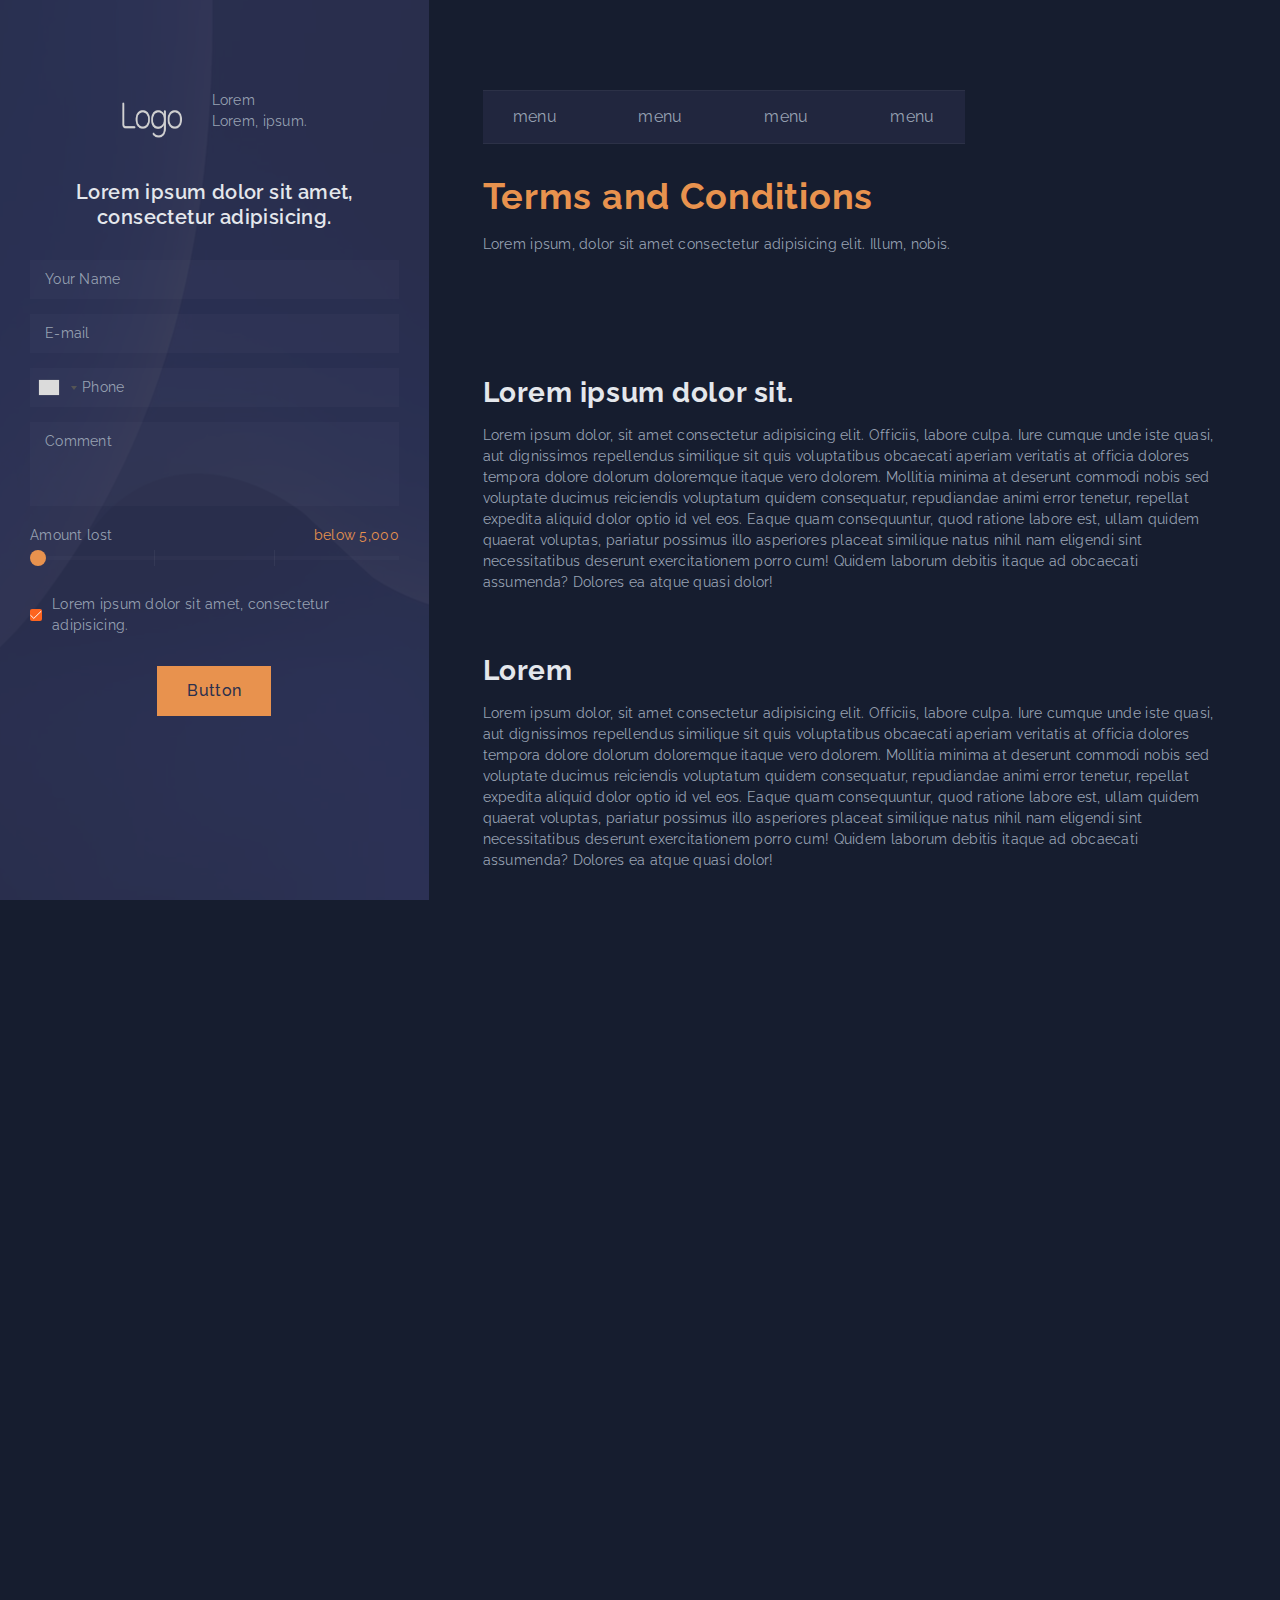
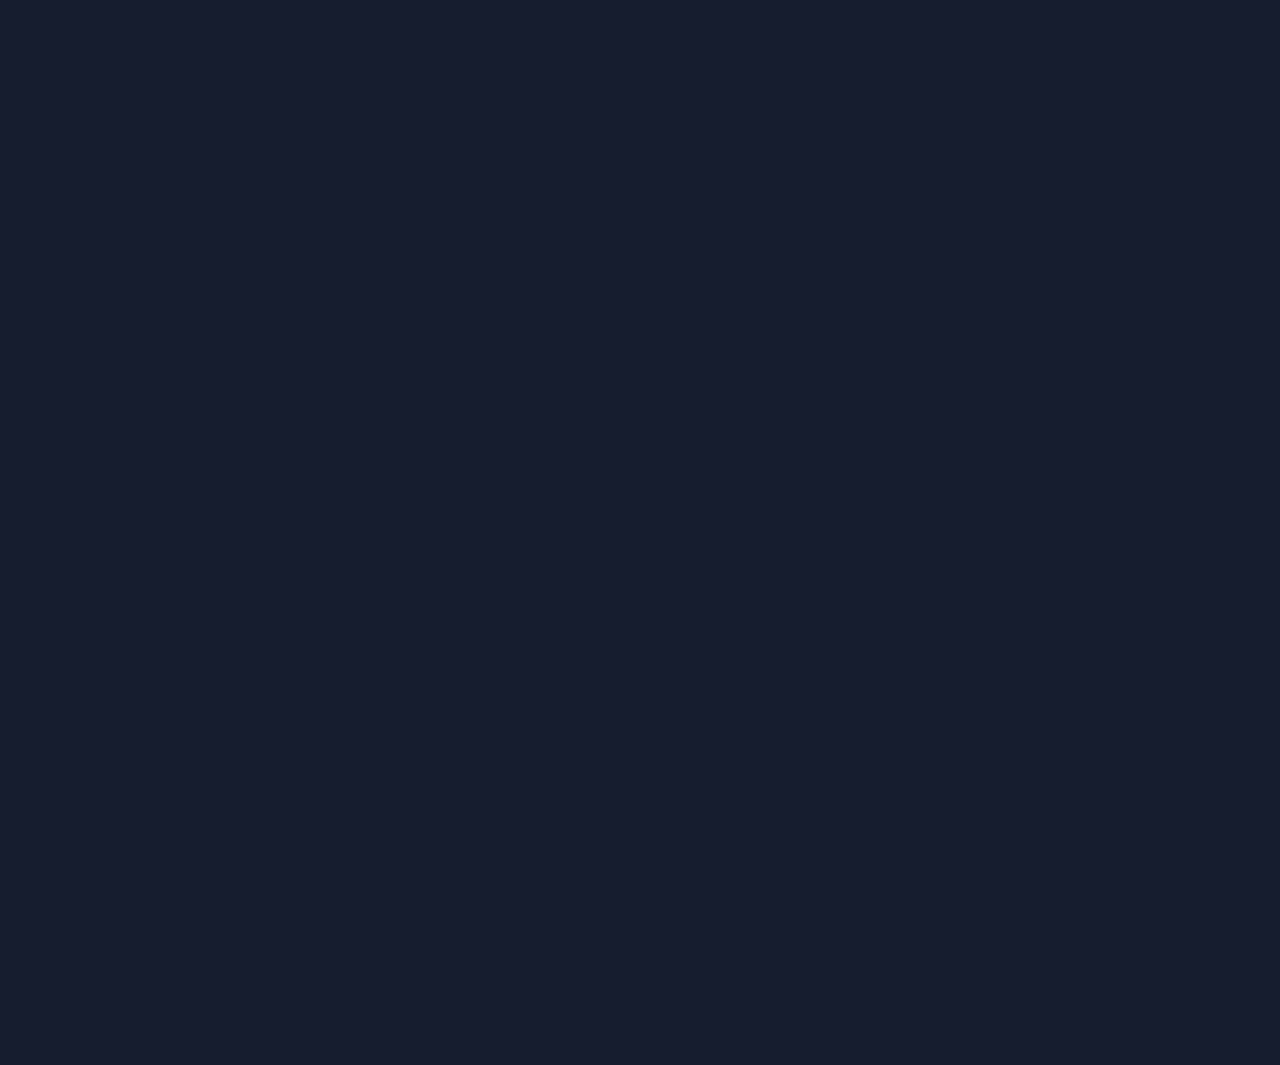
<file: terms.html>
<!DOCTYPE html>
<html lang="en">
<head>
   <meta charset="UTF-8">
   <meta http-equiv="X-UA-Compatible" content="IE=edge">
   <meta name="viewport" content="width=device-width, initial-scale=1.0">
   <link rel="stylesheet" href="./style.css">
	<link rel="icon" href="./assets/img/logo-3.png">
   <title>Terms and Conditions - site-example</title>
</head>
<body class="body bg terms">
   <header class="header block-animation">
      <div class="header-bg-img">
         <div class="header-bg-img-bg"></div>
         <div class="header-container">
            <div class="header-side-btn"></div>
            <div class="header-content">
               <div class="header-first-row">
                  <div class="header-logo-wrapper">
                     <a href="/" class="logo-link">
                        <img src="./assets/img/logo-3.png" class="header-logo">
                     </a>
                  </div>
                  <div class="header-logo-txt-wrapper">
                     <p class="raleway-400-16-150">Lorem</p>
                     <p class="raleway-400-16-150">Lorem, ipsum.</p>
                  </div>
               </div>
               <nav class="header-menu">
                  <div class="header-menu-item">
                     <a href="/#get-to-know-us" class="header-menu-item-link">menu</a>
                  </div>
                  <div class="header-menu-item">
                     <a href="/#lets-be-honest" class="header-menu-item-link">menu</a>
                  </div>
                  <div class="header-menu-item">
                     <a href="/#process-description" class="header-menu-item-link">menu</a>
                  </div>
                  <div class="header-menu-item">
                     <a href="/#important-note" class="header-menu-item-link">menu</a>
                  </div>
               </nav>
               <div class="header-form-wrapper">
                  <form method="POST" class="header-form custom-form form-for-phone-input">
                     <div class="form-title-wrapper">
                        <p class="raleway-600-20-125">Lorem ipsum dolor sit amet, consectetur adipisicing.</p>
                     </div>
                     <div class="form-input-wrapper margin-30">
                        <input type="text" placeholder="Your Name" name="name" class="form-input req-input" value="" required>
                     </div>
                     <div class="form-input-wrapper margin-15">
                        <input type="email" placeholder="E-mail" name="email" class="form-input req-input input-pattern" value="" required>
                     </div>
                     <div class="form-input-wrapper margin-15">
                        <input type="tel" placeholder="Phone" id="phone" name="phone" class="form-input req-input form-control" value="" required>
                        <select type="hidden" id="address-country" value="" placeholder="Country" name="country" class="form-control form-input"></select>
                        <input type="hidden" id="hidden" name="full-phone" value="" class="full-phone">
                     </div>
                     <input type="hidden" name="ip" value="" class="ip">
                     <input type="hidden" require name="stop-spam" value="">
                     <input type='hidden' value="" id='url' name='url'>
                     <input type='hidden' id='utm_source' name='utm_source'>
                     <input type='hidden' id='utm_medium' name='utm_medium'>
                     <input type='hidden' id='utm_campaign' name='utm_campaign'>
                     <input type='hidden' id='utm_term' name='utm_term'>
                     <input type='hidden' id='utm_content' name='utm_content'>
                     <div class="form-textarea-wrapper margin-15">
                        <textarea placeholder="Comment" name="description" class="form-textarea"></textarea>
                     </div>
                     <div class="form-slider-wrapper margin-15">
                        <div class="amount-wrapper">
                           <div class="amount-title-wrapper">
                              <p class="raleway-400-16-150">Amount lost</p>
                           </div>
                           <div class="range-value-wrapper">
                              <p id="rangeValue" class="raleway-400-16-150">below 5,000</p>
                           </div>
                        </div>
                        <div id="progressBar"></div>
                        <input type="hidden" name="amount" class="form-input amount-hidden" value="below 5,000">
                        <div class="slider-wrapper"><input type="range" min="1" max="100" step="33" value="1" name="amount" class="slider margin-5" id="slider" list="tickmarks"></div>
                     </div>
                     <div class="form-chekbox-wrapper margin-30">
                        <label for="checkbox-label" class="label-grid">
                           <input type="checkbox" checked name="check" id="checkbox-label" class="form-chekbox-input">
                           <div class="form-chekbox"></div> 
                           Lorem ipsum dolor sit amet, consectetur adipisicing.
                        </label>
                     </div>
                     <div class="btn-wrapper margin-30">
                        <button class="btn form__btn">Button</button>
                     </div>
                  </form>
               </div>
            </div>
         </div>
      </div>
   </header>
   <main class="main">
      <section class="section-1 block-animation">
         <div class="container">
            <nav class="header-menu header-menu-mob">
               <div class="header-menu-item">
                  <a href="/#get-to-know-us" class="header-menu-item-link">menu</a>
               </div>
               <div class="header-menu-item">
                  <a href="/#lets-be-honest" class="header-menu-item-link">menu</a>
               </div>
               <div class="header-menu-item">
                  <a href="/#process-description" class="header-menu-item-link">menu</a>
               </div>
               <div class="header-menu-item">
                  <a href="/#important-note" class="header-menu-item-link">menu</a>
               </div>
            </nav>
            <div class="page-title-wrapper">
               <h1 class="page-title">Terms and Conditions</h1>
            </div>
            <div class="section1-txt-wrapper margin-15">
               <p class="raleway-400-16-150">Lorem ipsum, dolor sit amet consectetur adipisicing elit. Illum, nobis.</p>
            </div>
         </div>
      </section>
      <section class="section-2">
         <div class="container">
            <div class="terms-element block-animation">
               <div class="block-title-wrapper">
                  <p class="raleway-700-28-125">Lorem ipsum dolor sit.</p>
               </div>
               <div class="terms-element-wrapper margin-15">
                  <p class="raleway-400-16-150">Lorem ipsum dolor, sit amet consectetur adipisicing elit. Officiis, labore culpa. Iure cumque unde iste quasi, aut dignissimos repellendus similique sit quis voluptatibus obcaecati aperiam veritatis at officia dolores tempora dolore dolorum doloremque itaque vero dolorem. Mollitia minima at deserunt commodi nobis sed voluptate ducimus reiciendis voluptatum quidem consequatur, repudiandae animi error tenetur, repellat expedita aliquid dolor optio id vel eos. Eaque quam consequuntur, quod ratione labore est, ullam quidem quaerat voluptas, pariatur possimus illo asperiores placeat similique natus nihil nam eligendi sint necessitatibus deserunt exercitationem porro cum! Quidem laborum debitis itaque ad obcaecati assumenda? Dolores ea atque quasi dolor!</p>
               </div>
            </div>
            <div class="terms-element block-animation margin-60">
               <div class="block-title-wrapper">
                  <p class="raleway-700-28-125">Lorem</p>
               </div>
               <div class="terms-element-wrapper margin-15">
                  <p class="raleway-400-16-150">Lorem ipsum dolor, sit amet consectetur adipisicing elit. Officiis, labore culpa. Iure cumque unde iste quasi, aut dignissimos repellendus similique sit quis voluptatibus obcaecati aperiam veritatis at officia dolores tempora dolore dolorum doloremque itaque vero dolorem. Mollitia minima at deserunt commodi nobis sed voluptate ducimus reiciendis voluptatum quidem consequatur, repudiandae animi error tenetur, repellat expedita aliquid dolor optio id vel eos. Eaque quam consequuntur, quod ratione labore est, ullam quidem quaerat voluptas, pariatur possimus illo asperiores placeat similique natus nihil nam eligendi sint necessitatibus deserunt exercitationem porro cum! Quidem laborum debitis itaque ad obcaecati assumenda? Dolores ea atque quasi dolor!</p>
               </div>
            </div>
            <div class="terms-element block-animation margin-60">
               <div class="block-title-wrapper">
                  <p class="raleway-700-28-125">Lorem ipsum dolor sit amet consectetur adipisicing.</p>
               </div>
               <div class="terms-element-wrapper margin-15">
                  <p class="raleway-400-16-150">Lorem, ipsum dolor sit amet consectetur adipisicing elit. Eligendi totam odit dolore nostrum sequi eaque numquam consequatur repellat ab. Ea sequi placeat nam sit alias, aliquam accusamus quod saepe praesentium ipsum quia quasi voluptatibus quibusdam optio corporis veritatis cumque blanditiis libero repellat excepturi possimus ab laudantium. Sed voluptatem nam sint magni eum labore incidunt neque laboriosam suscipit pariatur, cumque quod perferendis eos repellat debitis voluptatum asperiores in obcaecati alias enim aspernatur perspiciatis. Atque voluptate aperiam fuga odit vel doloribus repudiandae veniam qui ducimus, fugit minima dolorem iste dolor officia ea iusto optio nostrum architecto totam saepe quos accusantium beatae temporibus recusandae. Dignissimos eum fuga, nesciunt eveniet blanditiis quisquam odit illo corrupti quasi praesentium pariatur laborum laboriosam debitis facilis excepturi? Dolor dolore laudantium sit beatae tempora eum minus, labore exercitationem provident ad corporis, doloremque dicta itaque odit? Et repellat ut quas quis eaque non quaerat culpa unde ab ad. Nesciunt facere quos nobis modi magni aperiam doloribus porro commodi cupiditate qui neque suscipit natus hic culpa voluptates iusto aliquam, tempore odit voluptatem possimus? Incidunt rerum repellendus dicta, corporis ipsam earum enim doloribus voluptate suscipit vero ab, dolor labore. Ipsam, ipsa! Quia deleniti perspiciatis temporibus asperiores omnis quae a eos, facilis ducimus?</p>
               </div>
            </div>
            <div class="terms-element block-animation margin-60">
               <div class="block-title-wrapper">
                  <p class="raleway-700-28-125">Lorem ipsum dolor sit amet consectetur adipisicing elit.</p>
               </div>
               <div class="terms-element-wrapper margin-15">
                  <p class="raleway-400-16-150">Lorem ipsum dolor sit amet consectetur, adipisicing elit. Quis fuga fugiat deserunt, distinctio atque assumenda cupiditate qui quod maxime tempore! Esse ipsa aspernatur molestiae nam culpa amet accusantium odit ex? Dolores porro id ipsum, nam nemo accusantium iure. Voluptatem dignissimos minus modi iste cumque vel natus numquam, tempora nesciunt aperiam repellat est in, accusantium necessitatibus qui atque praesentium. Explicabo nam a quos, placeat exercitationem, saepe perferendis voluptate commodi laudantium asperiores dolores modi. Rerum officia doloremque sit voluptatem harum facilis hic expedita. Ducimus est at rerum hic minus ex omnis iusto blanditiis iure dolores praesentium labore quis numquam fugit perspiciatis quod necessitatibus, sed molestias rem nobis voluptatibus! Sunt itaque magni assumenda repellendus fugiat voluptates praesentium maxime in impedit nihil totam possimus tempora dignissimos natus reprehenderit quisquam dolorum reiciendis, aliquid eveniet tempore vel aut. Magnam repudiandae sint non ullam? Reprehenderit inventore deleniti adipisci culpa soluta, iste expedita quod repellendus mollitia nihil quos sed ad excepturi, tempore officiis voluptatibus fugiat commodi! Odio odit quia ab quasi pariatur id nulla velit dolorem et maiores! Ut cum alias nemo doloremque voluptatem, mollitia rem quo accusantium, nulla voluptates, facilis commodi cupiditate provident eligendi maxime. Ex ab exercitationem alias illum nobis repudiandae reprehenderit at odit. Molestias quidem itaque quaerat at consequuntur dolorem sit id, modi ad vel ipsum reiciendis nostrum eligendi harum amet dolorum aliquid reprehenderit laboriosam aperiam voluptate. Nam asperiores nesciunt officiis laudantium similique dignissimos sunt ratione nisi laboriosam, placeat expedita amet explicabo soluta a dolore excepturi eaque voluptatem eos veritatis! Quaerat eum cupiditate eius fugit minima nesciunt velit aliquid necessitatibus non eaque amet nisi officia nihil sequi dolorum, blanditiis debitis. Tenetur praesentium repudiandae rerum quia a beatae molestias nihil omnis exercitationem laudantium, cumque veniam odit tempora recusandae quas, explicabo quis at! Consequuntur unde, explicabo illum, quia quis fugiat quas et, fuga laboriosam accusamus tenetur voluptates?</p>
               </div>
            </div>
         </div>
      </section>
   </main>
   <footer class="block-animation">
      <div class="container">
         <div class="footer-bg">
            <div class="footer-logo-wrapper">
               <a href="/" class="logo-link">
                  <img src="./assets/img/logo-3.png" class="logo">
               </a>
            </div>
            <div class="footer-contacts margin-30">
               <div class="contact-title">
                  <p class="raleway-600-20-125">Email</p>
               </div>
               <div class="contact-txt">
                  <p class="raleway-400-16-150">email@email.com</p>
               </div>
            </div>
            <nav class="footer-menu margin-30">
               <div class="footer-menu-item">
                  <a href="/#get-to-know-us" class="footer-menu-item-link">menu</a>
               </div>
               <div class="footer-menu-item">
                  <a href="/#lets-be-honest" class="footer-menu-item-link">menu</a>
               </div>
               <div class="footer-menu-item">
                  <a href="/#process-description" class="footer-menu-item-link">menu</a>
               </div>
               <div class="footer-menu-item">
                  <a href="/#important-note" class="footer-menu-item-link">menu</a>
               </div>
            </nav>
            <div class="footer-form-wrapper">
               <form method="POST" class="header-form-2 custom-form2">
                  <div class="form-title-wrapper">
                     <p class="raleway-600-20-125">Lorem ipsum dolor sit amet.</p>
                  </div>
                  <div class="form-input-wrapper margin-30">
                     <input type="text" placeholder="Your Name" name="name" class="form-input req-input2" value="" required>
                  </div>
                  <div class="form-input-wrapper margin-15">
                     <input type="email" placeholder="E-mail" name="email" class="form-input req-input2 input-pattern2" value="" required>
                  </div>
                  <div class="form-input-wrapper margin-15">
                     <input type="tel" placeholder="Phone" id="phone2" name="phone" class="form-input req-input2" value="" required>
                     <select type="hidden" id="address-country2" value="" placeholder="Country" name="country" class="form-control form-input"></select>
                     <input type="hidden" id="hidden2" name="full-phone" value="">
                  </div>
                     <input type="hidden" name="ip" value="" class="ip2">
                     <input type="hidden" require name="stop-spam2" value="">
                     <input type='hidden' value="" id='url2' name='url'>
                     <input type='hidden' id='utm_source2' name='utm_source'>
                     <input type='hidden' id='utm_medium2' name='utm_medium'>
                     <input type='hidden' id='utm_campaign2' name='utm_campaign'>
                     <input type='hidden' id='utm_term2' name='utm_term'>
                     <input type='hidden' id='utm_content2' name='utm_content'>
                  <div class="form-textarea-wrapper margin-15">
                     <textarea placeholder="Comment" name="description" class="form-textarea"></textarea>
                  </div>
                  <div class="form-slider-wrapper margin-15">
                     <div class="amount-wrapper">
                        <div class="amount-title-wrapper">
                           <p class="raleway-400-16-150">Amount lost</p>
                        </div>
                        <div class="range-value-wrapper">
                           <p id="rangeValue2" class="raleway-400-16-150">below 5,000</p>
                        </div>
                     </div>
                     <div id="progressBar2"></div>
                     <input type="hidden" name="amount" class="form-input amount-hidden2" value="below 5,000">
                     <div class="slider-wrapper"><input type="range" min="1" max="100" step="33" value="1" name="amount" class="slider margin-5" id="slider2" list="tickmarks"></div>
                  </div>
                  <div class="form-chekbox-wrapper margin-30">
                     <label for="checkbox-label" class="label-grid">
                        <input type="checkbox" checked name="check" id="checkbox-label" class="form-chekbox-input">
                        <div class="form-chekbox"></div> 
                        Lorem ipsum dolor sit amet consectetur adipisicing.
                     </label>
                  </div>
                  <div class="btn-wrapper margin-30">
                     <button class="btn form__btn2">Button</button>
                  </div>
               </form>
            </div>
            <div class="footer-disclaimer margin-30">
               <p class="raleway-400-12-150">Lorem ipsum dolor sit amet consectetur adipisicing elit. Fuga ea voluptatem, corporis sunt rem voluptates officia dolorem reiciendis? Placeat deleniti, quasi veritatis doloremque, officia, nemo eaque aliquam totam aspernatur qui ipsam laboriosam tempore alias? Aliquid amet perspiciatis dolore adipisci ipsum!</p>
            </div>
            <div class="legal-row margin-30">
               <div class="legal-wrapper">
                  <a href="#" class="legal raleway-400-12-150">Terms and Conditions</a>
               </div>
               <div class="legal-wrapper">
                  <a href="./privacy.html" class="legal raleway-400-12-150">Privacy Policy</a>
               </div>
            </div>
            <div class="all-rights margin-30">
               <p class="raleway-400-12-150">© All right are reserved</p>
            </div>
         </div>
      </div>
   </footer>
	<script src="https://cdnjs.cloudflare.com/ajax/libs/jquery/3.4.1/jquery.min.js"></script>
	<link rel="stylesheet" href="./assets/intl-tel-input/intlTelInput.css">
   <script src="./assets/intl-tel-input/intlTelInput.js"></script>
   <script src="./assets/intl-tel-input/utils.js"></script>
   <script src="./index.js"></script>
</body>
</html>
</file>
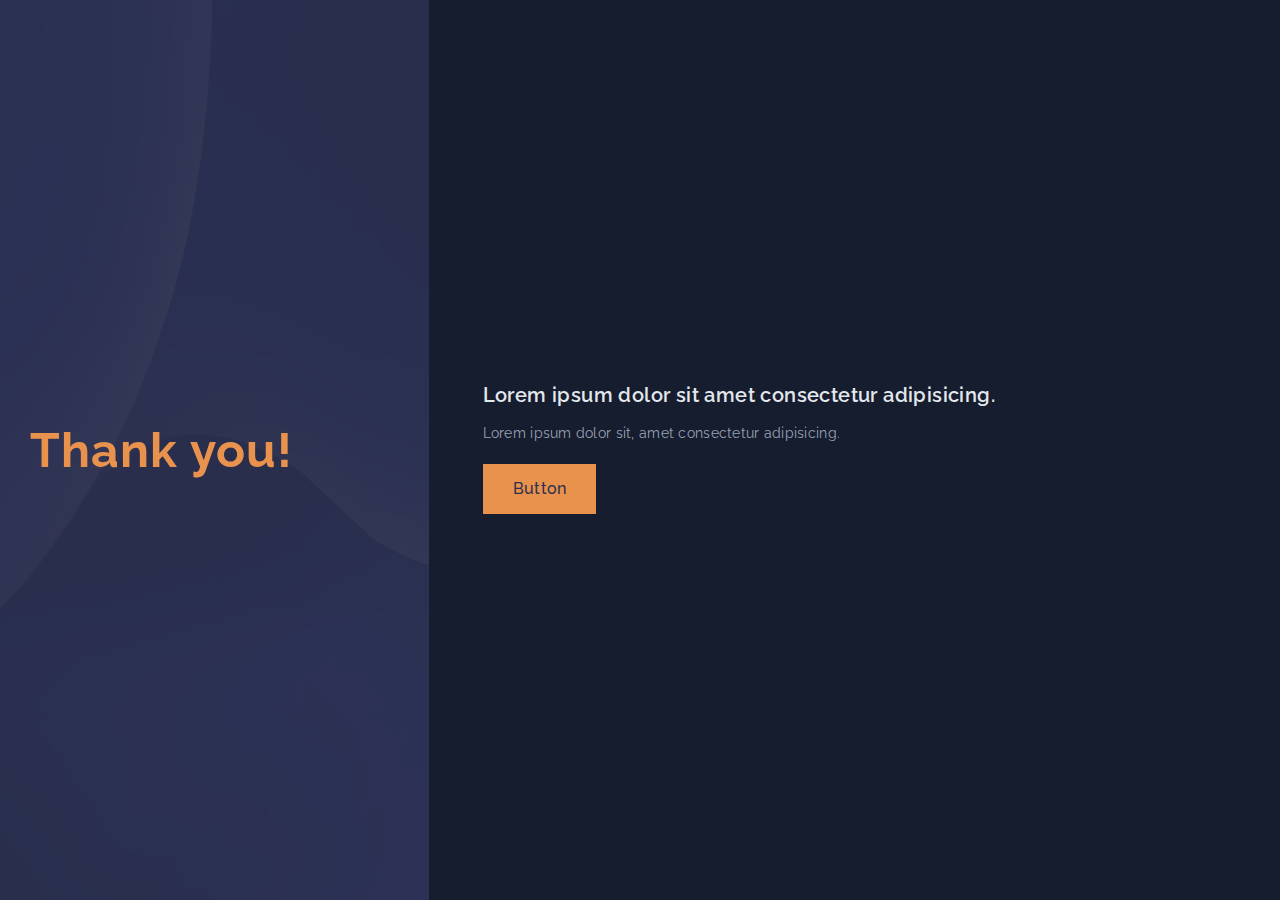
<file: thanks.html>
<!DOCTYPE html>
<html lang="en">
<head>
   <meta charset="UTF-8">
   <meta http-equiv="X-UA-Compatible" content="IE=edge">
   <meta name="viewport" content="width=device-width, initial-scale=1.0">
   <link rel="stylesheet" href="./style.css">
   <link rel="icon" href="./assets/img/logo-3.png">
   <title>Thank you - site-example</title>
</head>
<body class="body bg thanks">
   <header class="header">
      <div class="header-bg-img">
         <div class="header-bg-img-bg"></div>
         <div class="header-container">
            <div class="thanks-txt-wrapper">
               <h1 class="thanks-txt">Thank you!</h1>
            </div>
         </div>
      </div>
   </header>
   <main class="main">
      <section class="section-1">
         <div class="bg">
            <div class="container">
               <div class="section1-subtitle-wrapper">
                  <p class="raleway-600-20-125">Lorem ipsum dolor sit amet consectetur adipisicing.</p>
               </div>
               <div class="section1-txt-wrapper margin-15">
                  <p class="raleway-400-16-150">Lorem ipsum dolor sit, amet consectetur adipisicing.</p>
               </div>
               <div class="btn-wrapper margin-20">
                  <a class="btn" href="/">Button</a>
               </div>
            </div>
         </div>
      </section>
   </main>
   <footer>
   </footer>
   <!-- <script src="./index.js"></script> -->
</body>
</html>
</file>
<file: style.css>
@font-face {
   font-family: 'RalewayBold';
   font-display: swap;
   src: url(./assets/fonts/Raleway-Bold.ttf) format("truetype"),
      url(./assets/fonts/Raleway-Bold.woff2) format("woff2");
   font-weight: 700;
}
@font-face {
   font-family: 'RalewaySemiBold';
   font-display: swap;
   src: url(./assets/fonts/Raleway-SemiBold.ttf) format("truetype"),
      url(./assets/fonts/Raleway-SemiBold.woff2) format("woff2");
   font-weight: 600;
}
@font-face {
   font-family: 'RalewayMedium';
   font-display: swap;
   src: url(./assets/fonts/Raleway-Medium.ttf) format("truetype"),
      url(./assets/fonts/Raleway-Medium.woff2) format("woff2");
   font-weight: 500;
}
@font-face {
   font-family: 'RalewayRegular';
   font-display: swap;
   src: url(./assets/fonts/Raleway-Regular.ttf) format("truetype"),
      url(./assets/fonts/Raleway-Regular.woff2) format("woff2");
   font-weight: 400;
}
@font-face {
   font-family: 'RalewayRegularItalic';
   font-display: swap;
   src: url(./assets/fonts/Raleway-Italic.ttf) format("truetype"),
      url(./assets/fonts/Raleway-Italic.woff2) format("woff2");
   font-weight: 400;
}


* {
   margin: 0;
   box-sizing: border-box;
   scroll-behavior: smooth;
}
img {
   width: 100%;
   height: 100%;
   object-fit: cover;
}
a {
   text-decoration: none;
}
.bg{
   background-color: #161D2F;
}
.container{
   /* max-width:1117px; */
   margin:0 auto;
   padding-right: 120px;
   padding-top:120px;
   padding-left: 35.6%;
}
.body{
   position: relative;
}
.header{
   position: fixed;
   top: 0;
   left: 0;
   width:30.9%;
   height:100%;
   overflow-y: scroll;
   z-index: 9;
}
.header::-webkit-scrollbar {
   width:0;
   /* width: 7px;
   background-color: #676775; */
}
/* #header::-webkit-scrollbar-thumb {
   background-color: #223c50;
} */
.margin-60{
   margin-top: 60px;
}
.margin-30{
   margin-top: 30px;
}
.margin-15{
   margin-top: 15px;
}
.margin-20{
   margin-top: 20px;
}
.margin-5{
   margin-top: 5px;
}


/* ~~~~~~~~~~~~~~~~~~~~~~~~~~~~~~~~~~~~~~~~~~~Header~~~~~~~~~~~~~~~~~~~~~~~~~~~~~~~~~~~~~~~~~~~~~~~~~~~~~~~~~ */
.header-logo-wrapper{
   width:60px;
   height:60px;
}
.header-bg-img{
   background-image: url(./assets/img/side-bg.webp);
   background-repeat: no-repeat;
   background-position: center;
   top: 0;
   left: 0;
   width:100%;
   height:978px;
   position: relative;
   z-index: -2;
}
.header-bg-img::before{
   /* position: absolute;
   z-index: -1;
   content: '';
   width:100%;
   height:978px;
   top: 0;
   left: 0;
   background-color: rgba(43, 48, 77, 0.95); */
}
.header-bg-img-bg{
   position: absolute;
   z-index: -1;
   content: '';
   width:100%;
   height:978px;
   top: 0;
   left: 0;
   background-color: rgba(43, 48, 77, 0.95);
}
.header-container{
   padding: 90px 11%;
}
.header-first-row{
   display: flex;
   justify-content: center;
   /* padding: 0 14.5%; */
}
.header-logo-txt-wrapper{
   margin-left: 30px;
}
.header-menu-item-link{
   font-family: 'RalewayRegular';
   font-size: 16px;
   line-height: 100%;
   font-weight: 400;
   color: #98A2B3;
   letter-spacing: 0.02em;
   white-space:nowrap;
   position: relative;
}
.header-menu-item-link:before{
   content: '';
   position: absolute;
   width: 100%;
   transform: scaleX(0);
   height: 2px;
   bottom: 0;
   left: 0;
   background-color: #98A2B3;
   transform-origin: bottom right;
   transition: transform 0.25s ease-out;
}
.header-menu-item-link:hover:before{
   transform: scaleX(1);
   transform-origin: bottom left;
}
.header-menu-item{
   padding: 32px 0;
}
.header-menu{
   display: flex;
   justify-content: space-between;
   border-top: 1px solid rgba(252, 252, 253, 0.05);
   border-bottom: 1px solid rgba(252, 252, 253, 0.05);
   margin-top: 63px;
}
.header-menu-mob{
   display: none;
}
.form-title-wrapper p{
   text-align: center;
}
.header-form-wrapper{
   margin-top: 63px;
}
.form-input{
   font-family: 'RalewayRegular';
   font-size: 14px;
   line-height: 150%;
   font-weight: 400;
   color: #98A2B3;
   letter-spacing: 0.02em;
   padding: 9px 15px;
   background-color: rgba(252, 252, 253, 0.025);
   border: none;
   width:100%;
}
.form-textarea{
   font-family: 'RalewayRegular';
   font-size: 14px;
   line-height: 150%;
   font-weight: 400;
   color: #98A2B3;
   letter-spacing: 0.02em;
   padding: 9px 15px;
   background-color: rgba(252, 252, 253, 0.025);
   border: none;
   width:100%;
   height:84px;
   resize: none;
}
.form-input:focus, 
.form-textarea:focus{
   background-color: rgba(252, 252, 253, 0.125);
}
.form-input::placeholder, 
.form-textarea::placeholder{
   color: #98A2B3;
}
.form-input.error-input::placeholder{
   color: #D92D20;
}
.form-input-wrappe{
   border: 1px solid transparent;
}
.form-input-wrapper>.form-input.error-input, .form-input-wrapper>.iti>.form-input.error-input{
   border: 1px solid #D92D20;
}
.form-input, .form-textarea{
   outline: none;
}
.label-grid {
   display: grid;
   grid-template-columns: 12px minmax(148px, 400px);
   align-items: center;
   grid-gap: 10px;
}
label {
   font-family: 'RalewayRegular';
   font-size: 14px;
   line-height: 150%;
   font-weight: 400;
   color: #98A2B3;
   letter-spacing: 0.02em;
   cursor: pointer;
}
.form-chekbox-input {
   -webkit-animation: none;
   -moz-animation: none;
   appearance: none;
}
.form-chekbox {
   position: absolute;
   background-color: transparent;
   border: 1px solid #BDBCBC;
   border-radius: 2px;
   width: 12px;
   height: 12px;
   cursor: pointer;
}
.form-checkbox-wrapper {
   margin-top: 30px;
}
.form-chekbox-input:checked+.form-chekbox {
   background-color: #FD641F;
   background-image: url(./assets/img/bird.svg);
   width: 12px;
   height: 12px;
   background-repeat: no-repeat;
   background-position-x: center;
   background-position-y: center;
   border-radius: 2px;
   border: none;
}
.header-form .btn-wrapper{
   display: flex;
   justify-content: center;
}
.btn{
   font-family: 'RalewayMedium';
   font-size: 16px;
   line-height: 100%;
   font-weight: 500;
   color: #2B304D;
   letter-spacing: 0.02em;
   padding: 17px 30px;
   background-color: #E8924E;
   border:none;
   display: inline-block;
   position: relative;
   z-index: 2;
   overflow: hidden;
   transition: 0.3s ease-in-out;
   white-space: nowrap;
   cursor: pointer;
}
.btn:before {
   content: "";
   position: absolute;
   top: -100px;
   right: 0;
   bottom: 0;
   left: 25%;
   /* background-color: #252B32; */
   /* background: #f8bb8c90; */
   background: linear-gradient(180deg, rgba(255, 210, 176, 0.56), rgb(249 205 172 / 0%));
   border-radius:50% 50% 0 0;
   width:50%;
   height:100px;
   transform: translateY(151%);
   transition: 0.3s ease-in-out;
   z-index: -1;
}
.btn:hover:before {
   transform: translateY(0%);
   transition: 0.3s ease-in-out;
   left:-25%;
   width:150%;
}
.slider {
   -webkit-appearance: none;
   width: 100%;
   height: 4px;
   background: rgba(252, 252, 253, 0.025);
   outline: none;
   -webkit-transition: .2s;
   transition: opacity .2s;
}
.slider::-webkit-slider-thumb {
   -webkit-appearance: none;
   appearance: none;
   width: 16px;
   height: 16px;
   border-radius: 50%;
   background: #E8924E;
   cursor: pointer;
   /* margin-bottom: 20px; */
   position: relative;
   z-index: 5;
}
.slider::-moz-range-thumb {
   width: 16px;
   height: 16px;
   border-radius: 50%;
   background: #E8924E;
   cursor: pointer;
}
.amount-wrapper{
   display: flex;
   justify-content: space-between;
}
.range-value-wrapper p{
   color: #E8924E;
}
.form-slider-wrapper{
   position: relative;
}
#progressBar {
   width: 0%;
   height: 7px;
   background: #98A2B3;
   border-radius: 3px;
   position: absolute;
   bottom: 4px;
   left: 0;
}
#progressBar2 {
   width: 0%;
   height: 7px;
   background: #98A2B3;
   border-radius: 3px;
   position: absolute;
   bottom: 4px;
   left: 0;
}
.slider-wrapper{
   position: relative;
}
.slider-wrapper::before{
   position: absolute;
   background-color: rgba(252, 252, 253, 0.05);
   content: '';
   width:1px;
   height: 16px;
   top: 4px;
   left: 33.6%;
}
.slider-wrapper::after{
   position: absolute;
   background-color: rgba(252, 252, 253, 0.05);
   content: '';
   width:1px;
   height: 16px;
   top: 4px;
   left: 66.1%;
}

/* ~~~~~~~~~~~~~~~~~~~~~~~~~~~~~~~~~~~~~~~~~~~Section 1~~~~~~~~~~~~~~~~~~~~~~~~~~~~~~~~~~~~~~~~~~~~~~~~~~~~~~~~~ */

.section-1 .container{
   padding-top: 90px;
}
.page-title{
   font-family: 'RalewayBold';
   font-size: 36px;
   line-height: 125%;
   font-weight: 700;
   color: #E8924E;
   letter-spacing: 0.02em;
}
.raleway-700-28-125{
   font-family: 'RalewayBold';
   font-size: 28px;
   line-height: 125%;
   font-weight: 700;
   color: #E4E7EC;
   letter-spacing: 0.02em;
}
.raleway-600-20-125{
   font-family: 'RalewaySemiBold';
   font-size: 20px;
   line-height: 125%;
   font-weight: 600;
   color: #E4E7EC;
   letter-spacing: 0.02em;
}
.raleway-400-16-150{
   font-family: 'RalewayRegular';
   font-size: 14px;
   line-height: 150%;
   font-weight: 400;
   color: #98A2B3;
   letter-spacing: 0.02em;
}

/* ~~~~~~~~~~~~~~~~~~~~~~~~~~~~~~~~~~~~~~~~~~~Section 2~~~~~~~~~~~~~~~~~~~~~~~~~~~~~~~~~~~~~~~~~~~~~~~~~~~~~~~~~ */

.areas-star-wrapper{
   width:20px;
   height: 20px;
   margin-right: 15px;
}
.countries-flag-wrapper{
   width: 24px;
   height: 24px;
   margin-right: 15px;
}
.over-title{
   font-family: 'RalewayBold';
   font-size: 28px;
   line-height: 125%;
   font-weight: 700;
   color: #E8924E;
   letter-spacing: 0.02em;
}
.section2-flx{
   display: flex;
   justify-content: space-between;
}
.section2-half{
   width: calc(50% - 15px);
}
.over-element{
   padding:30px;
   border-left: 1px solid #2B304D;
}
.section2-img-wrapper{
   background-image: url(./assets/img/block2-1440.jpg);
   width: 100%;
   height: 350px;
   background-repeat: no-repeat;
   background-position:center;
   background-size: cover;
   /* max-width:1117px; */
}
.section2-txt-wrapper{
   max-width:475px;
}
.areas-element, .countries-element{
   display: flex;
}
.section2-txt-wrapper.mob{
   display: none;
}

/* ~~~~~~~~~~~~~~~~~~~~~~~~~~~~~~~~~~~~~~~~~~~Section 3~~~~~~~~~~~~~~~~~~~~~~~~~~~~~~~~~~~~~~~~~~~~~~~~~~~~~~~~~ */

.section3-img-wrapper{
   background-image: url(./assets/img/block3-full-2.webp);
   width: 100%;
   height: 350px;
   background-repeat: no-repeat;
   background-position:center;
   background-size: cover;
   /* max-width:1117px; */
}
.section3-flx{
   display: flex;
   justify-content: space-between;
}
.section3-half{
   width: calc(50% - 15px)
}
.section3-element-title-wrapper p{
   color: #E8924E;
}
.section3-element{
   background-color: #2B304D;
   padding: 30px;
   position: relative;
   overflow: hidden;
}
.section3-element:hover::before{
   background-color: rgba(22, 29, 47, 0.75);
   position: absolute;
   content: '';
   width:80%;
   height: 100%;
   top: 0;
   left: 0;
}
.section3-element:hover::after{
   background-color: #2B304D;
   position: absolute;
   content: '';
   width:20%;
   height: 100%;
   top: 0;
   right: 0;
}
.section3-element .section3-element-side-txt-wrapper{
   position: absolute;
   width:293px;
   height: 100%;
   top:0;
   right: -300px;
   display: flex;
   align-items: center;
   transition: 0.3s ease-in-out;
}
.section3-element:hover .section3-element-side-txt-wrapper{
   position: absolute;
   width:293px;
   height: 100%;
   top:0;
   right:15px;
   z-index: 5;
   transition: 0.3s ease-in-out;
}

/* ~~~~~~~~~~~~~~~~~~~~~~~~~~~~~~~~~~~~~~~~~~~Section 4~~~~~~~~~~~~~~~~~~~~~~~~~~~~~~~~~~~~~~~~~~~~~~~~~~~~~~~~~ */

.section4-bg-img{
   background-image: url(./assets/img/block4-1920.webp);
   background-repeat: no-repeat;
   background-position: center;
   background-size: cover;
   top: 0;
   left: 0;
   width:100%;
   height:100%;
   position: relative;
}
.section4-bg-img::before{
   position: absolute;
   content: '';
   width:100%;
   height:100%;
   top: 0;
   left: 0;
   background: linear-gradient(0deg, rgba(43, 48, 77, 0.9), rgba(43, 48, 77, 0.9));
}
.section4-content{
   position: relative;
   z-index: 1;
   padding: 30px;
}
.section4-flx{
   display: flex;
   flex-wrap: wrap;
   justify-content: space-between;
}
.section4-element{
   width: calc(50% - 30px);
   display: flex;
   border: 1px solid transparent;
}
.section4-element:nth-child(3), .section4-element:nth-child(4){
   margin-top: 30px;
}
.orange{
   color: #E8924E;
}
.section4-element-line{
   border-top: 1px solid #E8924E;
   width: 60px;
   margin-right: 15px;
   margin-top: 17px;
}
.section4-element-content{
   width: 78%;
}
.alert-sign{
   background-image: url(./assets/img/block3-alert.webp);
   background-repeat: no-repeat;
   background-position: center;
   top: 0;
   left: 0;
   width:22px;
   height:22px;
   margin-right: 12px;
}
.section4-second-row{
   display: flex;
}
.section4-second-txt-wrapper{
   width: 83%;
}
.section4-element:hover .alert-sign{
   background-image: url(./assets/img/block3-alert-hover.webp);
}
.section4-element:hover .section4-second-txt-wrapper p{
   color: #E4E7EC;
}
.section4-element:hover{
   border-width: 1px;
   border-style: solid;
   border-image: 
   linear-gradient(312deg, rgba(232, 146, 78, 0.25), rgba(232, 146, 78, 0), rgba(232, 146, 78, 0), rgba(232, 146, 78, 0)) 1 10%;
}

/* ~~~~~~~~~~~~~~~~~~~~~~~~~~~~~~~~~~~~~~~~~~~Section 5~~~~~~~~~~~~~~~~~~~~~~~~~~~~~~~~~~~~~~~~~~~~~~~~~~~~~~~~~ */

.section5-inner-bg{
   background-color: rgba(43, 48, 77, 0.75);
   display: flex;
   justify-content: space-between;
}
.section5-left{
   width: 71.2%;
   padding: 30px;
}
.section5-right{
   background-image: url(./assets/img/block5-full-1920.webp);
   background-repeat: no-repeat;
   background-position: center;
   background-size: cover;
   top: 0;
   left: 0;
   width:320px;
   height:286px;
}
.txt-strong{
   font-family: 'RalewayBold';
   font-weight: 700;
}
.block-title-wrapper.mob{
   display: none;
}

/* ~~~~~~~~~~~~~~~~~~~~~~~~~~~~~~~~~~~~~~~~~~~Footer~~~~~~~~~~~~~~~~~~~~~~~~~~~~~~~~~~~~~~~~~~~~~~~~~~~~~~~~~ */

.footer-bg{
   background-color: rgba(43, 48, 77, 0.5);
   padding: 30px;
}
.footer-logo-wrapper{
   width: 60px;
   height: 60px;
}
footer .bg{
   padding-bottom: 90px;
}
.footer-menu-item-link{
   font-family: 'RalewayRegular';
   font-size: 16px;
   line-height: 100%;
   font-weight: 400;
   color: #98A2B3;
   letter-spacing: 0.02em;
   white-space:nowrap;
   position: relative;
}
.footer-menu-item-link:before{
   content: '';
   position: absolute;
   width: 100%;
   transform: scaleX(0);
   height: 2px;
   bottom: 0;
   left: 0;
   background-color: #98A2B3;
   transform-origin: bottom right;
   transition: transform 0.25s ease-out;
}
.footer-menu-item-link:hover:before{
   transform: scaleX(1);
   transform-origin: bottom left;
}
.footer-menu-item{
   padding: 32px 30px 32px 0;
}
.footer-menu{
   display: flex;
   border-top: 1px solid rgba(252, 252, 253, 0.05);
   border-bottom: 1px solid rgba(252, 252, 253, 0.05);
   margin-top: 63px;
}
.raleway-400-12-150{
   font-family: 'RalewayRegular';
   font-size: 12px;
   line-height: 150%;
   font-weight: 400;
   color: #475467;
   letter-spacing: 0.02em;
}
.legal-row{
   display: flex;
}
.legal-wrapper:nth-child(1){
   margin-right: 30px;
}
.legal{
   position: relative;
}
.legal:before{
   content: '';
   position: absolute;
   width: 100%;
   transform: scaleX(0);
   height: 1px;
   bottom: 0;
   left: 0;
   background-color: #475467;
   transform-origin: bottom right;
   transition: transform 0.25s ease-out;
}
.legal:hover:before{
   transform: scaleX(1);
   transform-origin: bottom left;
}
.footer-form-wrapper{
   display: none;
}

/* ~~~~~~~~~~~~~~~~~~~~~~~~~~~~~~~~~~~~~~~~~~~Thank you page~~~~~~~~~~~~~~~~~~~~~~~~~~~~~~~~~~~~~~~~~~~~~~~~~~~~~~~~~ */


.thanks-txt{
   font-family: 'RalewayBold';
   font-size: 48px;
   line-height: 125%;
   font-weight: 700;
   color: #E8924E;
   letter-spacing: 0.02em;
}
.thanks .section-1, .thanks .bg, .thanks .header-bg-img::before, .thanks .header-bg-img{
   height: 100vh;
}
.thanks .bg, .thanks .header-bg-img{
   display: flex;
   align-items: center;
}
.thanks .header{
   overflow-y: unset;
}
.thanks .container{
   padding-top: unset;
   width: 100%;
}

/* ~~~~~~~~~~~~~~~~~~~~~~~~~~~~~~~~~~~~~~~~Block animation~~~~~~~~~~~~~~~~~~~~~~~~~~~~~~~~~~~~~~~~~~~~~~~~~ */

.block-animation {
   /* margin: 2rem 0;
   font-size: 3rem; */
   opacity: 0;
   transition: all 0.8s;
   transform: translateY(15%);
}
.block-animation.block-show {
   opacity: 1;
   transition: all 0.8s;
   transform: translateY(0%);
}

/* ~~~~~~~~~~~~~~~~~~~~~~~~~~~~~~~~~~~~~~~~Side menu animation~~~~~~~~~~~~~~~~~~~~~~~~~~~~~~~~~~~~~~~~~~~~~~~~~ */

@keyframes side-anim {
	0%	{ background-color: rgba(43, 48, 77, 0.95); }
	50%	{ background-color: rgba(43, 48, 77, 0.85); }
	100%	{ background-color: rgba(43, 48, 77, 0.95); }
}
header .header-bg-img-bg.side-anim{
   animation: side-anim 1s ease-in;
}

/* -----------------------phone field-------------------- */

.form-check {
    padding-left: rem(28);
}
.billingform .intl-tel-input .form-control {
    padding-left: 47px !important;
}
.intl-tel-input .flag-dropdown .selected-flag {
  padding: 11px 16px 11px 6px;
}
.intl-tel-input {
  z-index: 99;
  width: 100%;
}
.iti-flag {
  box-shadow: none;
}
.intl-tel-input .selected-flag:focus {
  outline: none;
}
.iti__country-list{
	z-index:10 !important;
}
.iti__selected-dial-code{
	font-family: 'RalewayRegular';
   font-size: 14px;
   line-height: 150%;
   font-weight: 400;
   color: #98A2B3;
   letter-spacing: 0.02em;
}
.iti--separate-dial-code .iti__selected-flag {
    background-color: unset!important;
}
.iti__country {
   font-family: 'RalewayRegular';
   font-size: 14px;
   line-height: 150%;
   font-weight: 400;
   color: #98A2B3;
   letter-spacing: 0.02em;
    display: flex;
    justify-content: space-between;
}
/* .section-1__form .section-7__form-input-wrapper>.iti--allow-dropdown>.iti__flag-container .iti__selected-flag .iti__arrow{
	display:none;
} */
select.form-input{
	display:none;
}
.iti__country-list{
   background-color: rgba(43, 48, 77, 0.95)!important;
   border: none!important;
   max-width: 366px!important;
   white-space: break-spaces!important;
   width: 450%!important;
}
.iti{
   width:100%!important;
}


/* -----------------------phone field end-------------------- */


@media only screen and (max-width:1440px){
   .container{
      padding-right: 65px;
   }
   .header-container {
      padding: 90px 30px;
   }
   .header {
      width: 33.5%;
   }
   .container {
      padding-left: 37.7%;
   }
   .section5-left {
      width: 58.3%;
   }
   .section5-right{
      height: 334px;
   }
   /* .section2-img-wrapper{
      background-image: url(./assets/img/block2-1440.webp);
   } */
   /* .section3-img-wrapper{
      background-image: url(./assets/img/block3-1440.webp);
   } */
}

@media only screen and (max-width:1430px){
   .header-form-wrapper {
      margin-top: 30px;
   }
   .header-menu{
      display: none;
   }
   .header-menu-mob{
      display: flex;
      max-width: 482px;
      margin-top: unset;
      background-color: rgba(43, 48, 77, 0.5);
      padding: 0 30px;
   }
   .header-menu-item {
      padding: 17px 0;
   }
   .page-title-wrapper{
      margin-top: 30px;
   }
}

@media only screen and (max-width:1240px){
   .header-container {
      padding: 60px 30px;
   }
   .page-title-wrapper{
      max-width: 500px;
   }
   .header{
      height: 700px;
   }
   .section3-flx, .section4-flx{
      flex-direction: column;
   }
   .section3-half, .section4-element {
      width: 100%;
   }
   .section3-half:nth-child(2){
      margin-top: 30px;
   }
   .section4-element:not(:first-child){
      margin-top: 30px;
   }
   .section5-left {
      width: 49%;
   }
   .section5-right {
      height: 382px;
   }
}

@media only screen and (max-width:1200px){
   .header {
      height: 740px;
      width: 40.9%;
   }
   .container {
      padding-left: 44.7%;
      padding-top: 60px;
   }
   .header-logo-txt-wrapper {
      margin-left: 15px;
   }
   .header-logo-wrapper {
      width: 60px;
      height: 60px;
   }
   .header-menu-mob {
      padding: 0 15px;
   }
   .header-form-wrapper {
      margin-top: 60px;
   }
   .page-title{
      font-size: 28px;
   }
   .section2-flx{
      flex-direction: column;
   }
   .section2-half {
      width: 100%;
   }
   .section2-half:not(:first-child){
      margin-top: 30px;
   }
   .section2-txt-wrapper{
      display: none;
   }
   .section2-txt-wrapper.mob{
      display: block;
   }
   .over-title, .raleway-700-28-125{
      font-size: 22px;
   }
   .section3-element .section3-element-side-txt-wrapper{
      position: unset;
      width: 100%;
      margin-top: 15px;
   }
   .section3-element:hover::before{
      position: unset;
   }
   .section3-element:hover::after{
      position: unset;
   }
   .section3-element:hover .section3-element-side-txt-wrapper{
      position: unset;
      width: 100%;
   }
   .section5-inner-bg{
      flex-direction: column;
   }
   .section5-left {
      width: 100%;
      order: 2;
   }
   .section5-right{
      order: 1;
      height: 350px;
      width: 100%;
   }
   .block-title-wrapper.desc{
      display: none;
   }
   .block-title-wrapper.mob{
      display: block;
      padding: 30px;
   }
   .footer-menu{
      flex-direction: column;
      padding: 15px 0;
   }
   .footer-menu-item {
      padding: 17px 0;
   }
}

@media only screen and (max-width:820px){
   /* .section2-img-wrapper{
      background-image: url(./assets/img/block2-820.webp);
   } */
}

@media only screen and (max-width:815px){
   .header-side-btn{
      position: absolute;
      background-image: url(./assets/img/side-menu-btn.png);
      background-repeat: no-repeat;
      background-position: center;
      background-size: cover;
      top: 595px;
      right: -38px;
      width:50px;
      height:75px;
      z-index: 5;
      transition: 0.3s ease-in-out;
   }
   .header{
      padding-right: 40px;
      width: 375px;
      height: 100%;
      left: -302px;
      transition: 0.3s ease-in-out;
      z-index: 9;
   }
   .header-bg-img, .header-bg-img-bg{
      height: 1000px;
   }
   .container {
      padding-left: 65px;
   }
   .header-side-btn.close{
      background-image: url(./assets/img/side-menu-btn-back.png);
      right: -22px;
      transition: 0.3s ease-in-out;
      width: 30px;
      height: 50px;
   }
   .header.open{
      left: 0;
      transition: 0.3s ease-in-out;
      z-index: 9;
   }
   .header-menu{
      display: block;
   }
   .header-menu-mob {
      display: none;
   }
   .header-first-row {
      justify-content: space-between;
   }
   .section-1 .container {
      padding-top: 60px;
   }
   .footer-form-wrapper{
      display: block;
      margin-top: 30px;
   }
   .footer-menu {
      flex-direction: row;
      justify-content: space-between;
   }
   .thanks .header{
      position: unset;
      width: 100%;
      height: 49vh;
      padding-right: unset;
   }
   .thanks .header-bg-img, .thanks .header-bg-img::before{
      height: 100%;
   }
   .thanks .section-1, .thanks .bg, .thanks .header-bg-img{
      height: 51vh;
   }
   .thanks .container{
      padding-top: 30px;
   }
   .thanks .header-container{
      width:100%;
   }
}

@media only screen and (max-width:630px){
   .footer-menu {
      flex-direction: column;
      justify-content: space-between;
   }
   .container {
      padding-left: 45px;
      padding-right: 15px;
   }
}

@media only screen and (max-width:360px){
   .page-title-wrapper {
      max-width: 295px;
   }
   .section2-img-wrapper, .section3-img-wrapper{
      height: 175px;
   }
   .footer-bg {
      padding: 15px;
   }
   .thanks .container{
      padding-left: 15px;
   }
}
</file>
<file: assets/intl-tel-input/intlTelInput.css>
.iti {
  position: relative;
  display: inline-block; }
  .iti * {
    box-sizing: border-box; }
  .iti__hide {
    display: none; }
  .iti__v-hide {
    visibility: hidden; }
  .iti input, .iti input[type=text], .iti input[type=tel] {
    position: relative;
    z-index: 0;
    margin-top: 0 !important;
    margin-bottom: 0 !important;
    padding-right: 36px;
    margin-right: 0; }
  .iti__flag-container {
    position: absolute;
    top: 0;
    bottom: 0;
    right: 0;
    padding: 1px; }
  .iti__selected-flag {
    z-index: 1;
    position: relative;
    display: flex;
    align-items: center;
    height: 100%;
    padding: 0 6px 0 8px; }
  .iti__arrow {
    margin-left: 6px;
    width: 0;
    height: 0;
    border-left: 3px solid transparent;
    border-right: 3px solid transparent;
    border-top: 4px solid #555; }
    [dir=rtl] .iti__arrow {
      margin-right: 6px;
      margin-left: 0; }
    .iti__arrow--up {
      border-top: none;
      border-bottom: 4px solid #555; }
  .iti__country-list {
    position: absolute;
    z-index: 2;
    list-style: none;
    padding: 0;
    margin: 0 0 0 -1px;
    box-shadow: 1px 1px 4px rgba(0, 0, 0, 0.2);
    background-color: white;
    border: 1px solid #CCC;
    white-space: nowrap;
    max-height: 200px;
    overflow-y: scroll;
    -webkit-overflow-scrolling: touch; }
    .iti__country-list--dropup {
      bottom: 100%;
      margin-bottom: -1px; }
    @media (max-width: 500px) {
      .iti__country-list {
        white-space: normal; } }
  .iti__flag-box {
    display: inline-block;
    width: 20px; }
  .iti__divider {
    padding-bottom: 5px;
    margin-bottom: 5px;
    border-bottom: 1px solid #CCC; }
  .iti__country {
    display: flex;
    align-items: center;
    padding: 5px 10px;
    outline: none; }
  .iti__dial-code {
    color: #999; }
  .iti__country.iti__highlight {
    background-color: rgba(0, 0, 0, 0.05); }
  .iti__flag-box, .iti__country-name {
    margin-right: 6px; }
    [dir=rtl] .iti__flag-box, [dir=rtl] .iti__country-name {
      margin-right: 0;
      margin-left: 6px; }
  .iti--allow-dropdown input, .iti--allow-dropdown input[type=text], .iti--allow-dropdown input[type=tel], .iti--separate-dial-code input, .iti--separate-dial-code input[type=text], .iti--separate-dial-code input[type=tel] {
    padding-right: 6px;
    padding-left: 52px;
    margin-left: 0; }
    [dir=rtl] .iti--allow-dropdown input, [dir=rtl] .iti--allow-dropdown input[type=text], [dir=rtl] .iti--allow-dropdown input[type=tel], [dir=rtl] .iti--separate-dial-code input, [dir=rtl] .iti--separate-dial-code input[type=text], [dir=rtl] .iti--separate-dial-code input[type=tel] {
      padding-right: 52px;
      padding-left: 6px;
      margin-right: 0; }
  .iti--allow-dropdown .iti__flag-container, .iti--separate-dial-code .iti__flag-container {
    right: auto;
    left: 0; }
    [dir=rtl] .iti--allow-dropdown .iti__flag-container, [dir=rtl] .iti--separate-dial-code .iti__flag-container {
      right: 0;
      left: auto; }
  .iti--allow-dropdown .iti__flag-container:hover {
    cursor: pointer; }
    .iti--allow-dropdown .iti__flag-container:hover .iti__selected-flag {
      background-color: rgba(0, 0, 0, 0.05); }
  .iti--allow-dropdown input[disabled] + .iti__flag-container:hover,
  .iti--allow-dropdown input[readonly] + .iti__flag-container:hover {
    cursor: default; }
    .iti--allow-dropdown input[disabled] + .iti__flag-container:hover .iti__selected-flag,
    .iti--allow-dropdown input[readonly] + .iti__flag-container:hover .iti__selected-flag {
      background-color: transparent; }
  .iti--separate-dial-code .iti__selected-flag {
    background-color: rgba(0, 0, 0, 0.05); }
  .iti--separate-dial-code.iti--show-flags .iti__selected-dial-code {
    margin-left: 6px; }
  .iti--container {
    position: absolute;
    top: -1000px;
    left: -1000px;
    z-index: 1060;
    padding: 1px; }
    .iti--container:hover {
      cursor: pointer; }

.iti-mobile .iti--container {
  top: 30px;
  bottom: 30px;
  left: 30px;
  right: 30px;
  position: fixed; }

.iti-mobile .iti__country-list {
  max-height: 100%;
  width: 100%; }

.iti-mobile .iti__country {
  padding: 10px 10px;
  line-height: 1.5em; }

.iti__flag {
  width: 20px; }
  .iti__flag.iti__be {
    width: 18px; }
  .iti__flag.iti__ch {
    width: 15px; }
  .iti__flag.iti__mc {
    width: 19px; }
  .iti__flag.iti__ne {
    width: 18px; }
  .iti__flag.iti__np {
    width: 13px; }
  .iti__flag.iti__va {
    width: 15px; }
  @media (-webkit-min-device-pixel-ratio: 2), (min-resolution: 192dpi) {
    .iti__flag {
      background-size: 5652px 15px; } }
  .iti__flag.iti__ac {
    height: 10px;
    background-position: 0px 0px; }
  .iti__flag.iti__ad {
    height: 14px;
    background-position: -22px 0px; }
  .iti__flag.iti__ae {
    height: 10px;
    background-position: -44px 0px; }
  .iti__flag.iti__af {
    height: 14px;
    background-position: -66px 0px; }
  .iti__flag.iti__ag {
    height: 14px;
    background-position: -88px 0px; }
  .iti__flag.iti__ai {
    height: 10px;
    background-position: -110px 0px; }
  .iti__flag.iti__al {
    height: 15px;
    background-position: -132px 0px; }
  .iti__flag.iti__am {
    height: 10px;
    background-position: -154px 0px; }
  .iti__flag.iti__ao {
    height: 14px;
    background-position: -176px 0px; }
  .iti__flag.iti__aq {
    height: 14px;
    background-position: -198px 0px; }
  .iti__flag.iti__ar {
    height: 13px;
    background-position: -220px 0px; }
  .iti__flag.iti__as {
    height: 10px;
    background-position: -242px 0px; }
  .iti__flag.iti__at {
    height: 14px;
    background-position: -264px 0px; }
  .iti__flag.iti__au {
    height: 10px;
    background-position: -286px 0px; }
  .iti__flag.iti__aw {
    height: 14px;
    background-position: -308px 0px; }
  .iti__flag.iti__ax {
    height: 13px;
    background-position: -330px 0px; }
  .iti__flag.iti__az {
    height: 10px;
    background-position: -352px 0px; }
  .iti__flag.iti__ba {
    height: 10px;
    background-position: -374px 0px; }
  .iti__flag.iti__bb {
    height: 14px;
    background-position: -396px 0px; }
  .iti__flag.iti__bd {
    height: 12px;
    background-position: -418px 0px; }
  .iti__flag.iti__be {
    height: 15px;
    background-position: -440px 0px; }
  .iti__flag.iti__bf {
    height: 14px;
    background-position: -460px 0px; }
  .iti__flag.iti__bg {
    height: 12px;
    background-position: -482px 0px; }
  .iti__flag.iti__bh {
    height: 12px;
    background-position: -504px 0px; }
  .iti__flag.iti__bi {
    height: 12px;
    background-position: -526px 0px; }
  .iti__flag.iti__bj {
    height: 14px;
    background-position: -548px 0px; }
  .iti__flag.iti__bl {
    height: 14px;
    background-position: -570px 0px; }
  .iti__flag.iti__bm {
    height: 10px;
    background-position: -592px 0px; }
  .iti__flag.iti__bn {
    height: 10px;
    background-position: -614px 0px; }
  .iti__flag.iti__bo {
    height: 14px;
    background-position: -636px 0px; }
  .iti__flag.iti__bq {
    height: 14px;
    background-position: -658px 0px; }
  .iti__flag.iti__br {
    height: 14px;
    background-position: -680px 0px; }
  .iti__flag.iti__bs {
    height: 10px;
    background-position: -702px 0px; }
  .iti__flag.iti__bt {
    height: 14px;
    background-position: -724px 0px; }
  .iti__flag.iti__bv {
    height: 15px;
    background-position: -746px 0px; }
  .iti__flag.iti__bw {
    height: 14px;
    background-position: -768px 0px; }
  .iti__flag.iti__by {
    height: 10px;
    background-position: -790px 0px; }
  .iti__flag.iti__bz {
    height: 14px;
    background-position: -812px 0px; }
  .iti__flag.iti__ca {
    height: 10px;
    background-position: -834px 0px; }
  .iti__flag.iti__cc {
    height: 10px;
    background-position: -856px 0px; }
  .iti__flag.iti__cd {
    height: 15px;
    background-position: -878px 0px; }
  .iti__flag.iti__cf {
    height: 14px;
    background-position: -900px 0px; }
  .iti__flag.iti__cg {
    height: 14px;
    background-position: -922px 0px; }
  .iti__flag.iti__ch {
    height: 15px;
    background-position: -944px 0px; }
  .iti__flag.iti__ci {
    height: 14px;
    background-position: -961px 0px; }
  .iti__flag.iti__ck {
    height: 10px;
    background-position: -983px 0px; }
  .iti__flag.iti__cl {
    height: 14px;
    background-position: -1005px 0px; }
  .iti__flag.iti__cm {
    height: 14px;
    background-position: -1027px 0px; }
  .iti__flag.iti__cn {
    height: 14px;
    background-position: -1049px 0px; }
  .iti__flag.iti__co {
    height: 14px;
    background-position: -1071px 0px; }
  .iti__flag.iti__cp {
    height: 14px;
    background-position: -1093px 0px; }
  .iti__flag.iti__cr {
    height: 12px;
    background-position: -1115px 0px; }
  .iti__flag.iti__cu {
    height: 10px;
    background-position: -1137px 0px; }
  .iti__flag.iti__cv {
    height: 12px;
    background-position: -1159px 0px; }
  .iti__flag.iti__cw {
    height: 14px;
    background-position: -1181px 0px; }
  .iti__flag.iti__cx {
    height: 10px;
    background-position: -1203px 0px; }
  .iti__flag.iti__cy {
    height: 14px;
    background-position: -1225px 0px; }
  .iti__flag.iti__cz {
    height: 14px;
    background-position: -1247px 0px; }
  .iti__flag.iti__de {
    height: 12px;
    background-position: -1269px 0px; }
  .iti__flag.iti__dg {
    height: 10px;
    background-position: -1291px 0px; }
  .iti__flag.iti__dj {
    height: 14px;
    background-position: -1313px 0px; }
  .iti__flag.iti__dk {
    height: 15px;
    background-position: -1335px 0px; }
  .iti__flag.iti__dm {
    height: 10px;
    background-position: -1357px 0px; }
  .iti__flag.iti__do {
    height: 14px;
    background-position: -1379px 0px; }
  .iti__flag.iti__dz {
    height: 14px;
    background-position: -1401px 0px; }
  .iti__flag.iti__ea {
    height: 14px;
    background-position: -1423px 0px; }
  .iti__flag.iti__ec {
    height: 14px;
    background-position: -1445px 0px; }
  .iti__flag.iti__ee {
    height: 13px;
    background-position: -1467px 0px; }
  .iti__flag.iti__eg {
    height: 14px;
    background-position: -1489px 0px; }
  .iti__flag.iti__eh {
    height: 10px;
    background-position: -1511px 0px; }
  .iti__flag.iti__er {
    height: 10px;
    background-position: -1533px 0px; }
  .iti__flag.iti__es {
    height: 14px;
    background-position: -1555px 0px; }
  .iti__flag.iti__et {
    height: 10px;
    background-position: -1577px 0px; }
  .iti__flag.iti__eu {
    height: 14px;
    background-position: -1599px 0px; }
  .iti__flag.iti__fi {
    height: 12px;
    background-position: -1621px 0px; }
  .iti__flag.iti__fj {
    height: 10px;
    background-position: -1643px 0px; }
  .iti__flag.iti__fk {
    height: 10px;
    background-position: -1665px 0px; }
  .iti__flag.iti__fm {
    height: 11px;
    background-position: -1687px 0px; }
  .iti__flag.iti__fo {
    height: 15px;
    background-position: -1709px 0px; }
  .iti__flag.iti__fr {
    height: 14px;
    background-position: -1731px 0px; }
  .iti__flag.iti__ga {
    height: 15px;
    background-position: -1753px 0px; }
  .iti__flag.iti__gb {
    height: 10px;
    background-position: -1775px 0px; }
  .iti__flag.iti__gd {
    height: 12px;
    background-position: -1797px 0px; }
  .iti__flag.iti__ge {
    height: 14px;
    background-position: -1819px 0px; }
  .iti__flag.iti__gf {
    height: 14px;
    background-position: -1841px 0px; }
  .iti__flag.iti__gg {
    height: 14px;
    background-position: -1863px 0px; }
  .iti__flag.iti__gh {
    height: 14px;
    background-position: -1885px 0px; }
  .iti__flag.iti__gi {
    height: 10px;
    background-position: -1907px 0px; }
  .iti__flag.iti__gl {
    height: 14px;
    background-position: -1929px 0px; }
  .iti__flag.iti__gm {
    height: 14px;
    background-position: -1951px 0px; }
  .iti__flag.iti__gn {
    height: 14px;
    background-position: -1973px 0px; }
  .iti__flag.iti__gp {
    height: 14px;
    background-position: -1995px 0px; }
  .iti__flag.iti__gq {
    height: 14px;
    background-position: -2017px 0px; }
  .iti__flag.iti__gr {
    height: 14px;
    background-position: -2039px 0px; }
  .iti__flag.iti__gs {
    height: 10px;
    background-position: -2061px 0px; }
  .iti__flag.iti__gt {
    height: 13px;
    background-position: -2083px 0px; }
  .iti__flag.iti__gu {
    height: 11px;
    background-position: -2105px 0px; }
  .iti__flag.iti__gw {
    height: 10px;
    background-position: -2127px 0px; }
  .iti__flag.iti__gy {
    height: 12px;
    background-position: -2149px 0px; }
  .iti__flag.iti__hk {
    height: 14px;
    background-position: -2171px 0px; }
  .iti__flag.iti__hm {
    height: 10px;
    background-position: -2193px 0px; }
  .iti__flag.iti__hn {
    height: 10px;
    background-position: -2215px 0px; }
  .iti__flag.iti__hr {
    height: 10px;
    background-position: -2237px 0px; }
  .iti__flag.iti__ht {
    height: 12px;
    background-position: -2259px 0px; }
  .iti__flag.iti__hu {
    height: 10px;
    background-position: -2281px 0px; }
  .iti__flag.iti__ic {
    height: 14px;
    background-position: -2303px 0px; }
  .iti__flag.iti__id {
    height: 14px;
    background-position: -2325px 0px; }
  .iti__flag.iti__ie {
    height: 10px;
    background-position: -2347px 0px; }
  .iti__flag.iti__il {
    height: 15px;
    background-position: -2369px 0px; }
  .iti__flag.iti__im {
    height: 10px;
    background-position: -2391px 0px; }
  .iti__flag.iti__in {
    height: 14px;
    background-position: -2413px 0px; }
  .iti__flag.iti__io {
    height: 10px;
    background-position: -2435px 0px; }
  .iti__flag.iti__iq {
    height: 14px;
    background-position: -2457px 0px; }
  .iti__flag.iti__ir {
    height: 12px;
    background-position: -2479px 0px; }
  .iti__flag.iti__is {
    height: 15px;
    background-position: -2501px 0px; }
  .iti__flag.iti__it {
    height: 14px;
    background-position: -2523px 0px; }
  .iti__flag.iti__je {
    height: 12px;
    background-position: -2545px 0px; }
  .iti__flag.iti__jm {
    height: 10px;
    background-position: -2567px 0px; }
  .iti__flag.iti__jo {
    height: 10px;
    background-position: -2589px 0px; }
  .iti__flag.iti__jp {
    height: 14px;
    background-position: -2611px 0px; }
  .iti__flag.iti__ke {
    height: 14px;
    background-position: -2633px 0px; }
  .iti__flag.iti__kg {
    height: 12px;
    background-position: -2655px 0px; }
  .iti__flag.iti__kh {
    height: 13px;
    background-position: -2677px 0px; }
  .iti__flag.iti__ki {
    height: 10px;
    background-position: -2699px 0px; }
  .iti__flag.iti__km {
    height: 12px;
    background-position: -2721px 0px; }
  .iti__flag.iti__kn {
    height: 14px;
    background-position: -2743px 0px; }
  .iti__flag.iti__kp {
    height: 10px;
    background-position: -2765px 0px; }
  .iti__flag.iti__kr {
    height: 14px;
    background-position: -2787px 0px; }
  .iti__flag.iti__kw {
    height: 10px;
    background-position: -2809px 0px; }
  .iti__flag.iti__ky {
    height: 10px;
    background-position: -2831px 0px; }
  .iti__flag.iti__kz {
    height: 10px;
    background-position: -2853px 0px; }
  .iti__flag.iti__la {
    height: 14px;
    background-position: -2875px 0px; }
  .iti__flag.iti__lb {
    height: 14px;
    background-position: -2897px 0px; }
  .iti__flag.iti__lc {
    height: 10px;
    background-position: -2919px 0px; }
  .iti__flag.iti__li {
    height: 12px;
    background-position: -2941px 0px; }
  .iti__flag.iti__lk {
    height: 10px;
    background-position: -2963px 0px; }
  .iti__flag.iti__lr {
    height: 11px;
    background-position: -2985px 0px; }
  .iti__flag.iti__ls {
    height: 14px;
    background-position: -3007px 0px; }
  .iti__flag.iti__lt {
    height: 12px;
    background-position: -3029px 0px; }
  .iti__flag.iti__lu {
    height: 12px;
    background-position: -3051px 0px; }
  .iti__flag.iti__lv {
    height: 10px;
    background-position: -3073px 0px; }
  .iti__flag.iti__ly {
    height: 10px;
    background-position: -3095px 0px; }
  .iti__flag.iti__ma {
    height: 14px;
    background-position: -3117px 0px; }
  .iti__flag.iti__mc {
    height: 15px;
    background-position: -3139px 0px; }
  .iti__flag.iti__md {
    height: 10px;
    background-position: -3160px 0px; }
  .iti__flag.iti__me {
    height: 10px;
    background-position: -3182px 0px; }
  .iti__flag.iti__mf {
    height: 14px;
    background-position: -3204px 0px; }
  .iti__flag.iti__mg {
    height: 14px;
    background-position: -3226px 0px; }
  .iti__flag.iti__mh {
    height: 11px;
    background-position: -3248px 0px; }
  .iti__flag.iti__mk {
    height: 10px;
    background-position: -3270px 0px; }
  .iti__flag.iti__ml {
    height: 14px;
    background-position: -3292px 0px; }
  .iti__flag.iti__mm {
    height: 14px;
    background-position: -3314px 0px; }
  .iti__flag.iti__mn {
    height: 10px;
    background-position: -3336px 0px; }
  .iti__flag.iti__mo {
    height: 14px;
    background-position: -3358px 0px; }
  .iti__flag.iti__mp {
    height: 10px;
    background-position: -3380px 0px; }
  .iti__flag.iti__mq {
    height: 14px;
    background-position: -3402px 0px; }
  .iti__flag.iti__mr {
    height: 14px;
    background-position: -3424px 0px; }
  .iti__flag.iti__ms {
    height: 10px;
    background-position: -3446px 0px; }
  .iti__flag.iti__mt {
    height: 14px;
    background-position: -3468px 0px; }
  .iti__flag.iti__mu {
    height: 14px;
    background-position: -3490px 0px; }
  .iti__flag.iti__mv {
    height: 14px;
    background-position: -3512px 0px; }
  .iti__flag.iti__mw {
    height: 14px;
    background-position: -3534px 0px; }
  .iti__flag.iti__mx {
    height: 12px;
    background-position: -3556px 0px; }
  .iti__flag.iti__my {
    height: 10px;
    background-position: -3578px 0px; }
  .iti__flag.iti__mz {
    height: 14px;
    background-position: -3600px 0px; }
  .iti__flag.iti__na {
    height: 14px;
    background-position: -3622px 0px; }
  .iti__flag.iti__nc {
    height: 10px;
    background-position: -3644px 0px; }
  .iti__flag.iti__ne {
    height: 15px;
    background-position: -3666px 0px; }
  .iti__flag.iti__nf {
    height: 10px;
    background-position: -3686px 0px; }
  .iti__flag.iti__ng {
    height: 10px;
    background-position: -3708px 0px; }
  .iti__flag.iti__ni {
    height: 12px;
    background-position: -3730px 0px; }
  .iti__flag.iti__nl {
    height: 14px;
    background-position: -3752px 0px; }
  .iti__flag.iti__no {
    height: 15px;
    background-position: -3774px 0px; }
  .iti__flag.iti__np {
    height: 15px;
    background-position: -3796px 0px; }
  .iti__flag.iti__nr {
    height: 10px;
    background-position: -3811px 0px; }
  .iti__flag.iti__nu {
    height: 10px;
    background-position: -3833px 0px; }
  .iti__flag.iti__nz {
    height: 10px;
    background-position: -3855px 0px; }
  .iti__flag.iti__om {
    height: 10px;
    background-position: -3877px 0px; }
  .iti__flag.iti__pa {
    height: 14px;
    background-position: -3899px 0px; }
  .iti__flag.iti__pe {
    height: 14px;
    background-position: -3921px 0px; }
  .iti__flag.iti__pf {
    height: 14px;
    background-position: -3943px 0px; }
  .iti__flag.iti__pg {
    height: 15px;
    background-position: -3965px 0px; }
  .iti__flag.iti__ph {
    height: 10px;
    background-position: -3987px 0px; }
  .iti__flag.iti__pk {
    height: 14px;
    background-position: -4009px 0px; }
  .iti__flag.iti__pl {
    height: 13px;
    background-position: -4031px 0px; }
  .iti__flag.iti__pm {
    height: 14px;
    background-position: -4053px 0px; }
  .iti__flag.iti__pn {
    height: 10px;
    background-position: -4075px 0px; }
  .iti__flag.iti__pr {
    height: 14px;
    background-position: -4097px 0px; }
  .iti__flag.iti__ps {
    height: 10px;
    background-position: -4119px 0px; }
  .iti__flag.iti__pt {
    height: 14px;
    background-position: -4141px 0px; }
  .iti__flag.iti__pw {
    height: 13px;
    background-position: -4163px 0px; }
  .iti__flag.iti__py {
    height: 11px;
    background-position: -4185px 0px; }
  .iti__flag.iti__qa {
    height: 8px;
    background-position: -4207px 0px; }
  .iti__flag.iti__re {
    height: 14px;
    background-position: -4229px 0px; }
  .iti__flag.iti__ro {
    height: 14px;
    background-position: -4251px 0px; }
  .iti__flag.iti__rs {
    height: 14px;
    background-position: -4273px 0px; }
  .iti__flag.iti__ru {
    height: 14px;
    background-position: -4295px 0px; }
  .iti__flag.iti__rw {
    height: 14px;
    background-position: -4317px 0px; }
  .iti__flag.iti__sa {
    height: 14px;
    background-position: -4339px 0px; }
  .iti__flag.iti__sb {
    height: 10px;
    background-position: -4361px 0px; }
  .iti__flag.iti__sc {
    height: 10px;
    background-position: -4383px 0px; }
  .iti__flag.iti__sd {
    height: 10px;
    background-position: -4405px 0px; }
  .iti__flag.iti__se {
    height: 13px;
    background-position: -4427px 0px; }
  .iti__flag.iti__sg {
    height: 14px;
    background-position: -4449px 0px; }
  .iti__flag.iti__sh {
    height: 10px;
    background-position: -4471px 0px; }
  .iti__flag.iti__si {
    height: 10px;
    background-position: -4493px 0px; }
  .iti__flag.iti__sj {
    height: 15px;
    background-position: -4515px 0px; }
  .iti__flag.iti__sk {
    height: 14px;
    background-position: -4537px 0px; }
  .iti__flag.iti__sl {
    height: 14px;
    background-position: -4559px 0px; }
  .iti__flag.iti__sm {
    height: 15px;
    background-position: -4581px 0px; }
  .iti__flag.iti__sn {
    height: 14px;
    background-position: -4603px 0px; }
  .iti__flag.iti__so {
    height: 14px;
    background-position: -4625px 0px; }
  .iti__flag.iti__sr {
    height: 14px;
    background-position: -4647px 0px; }
  .iti__flag.iti__ss {
    height: 10px;
    background-position: -4669px 0px; }
  .iti__flag.iti__st {
    height: 10px;
    background-position: -4691px 0px; }
  .iti__flag.iti__sv {
    height: 12px;
    background-position: -4713px 0px; }
  .iti__flag.iti__sx {
    height: 14px;
    background-position: -4735px 0px; }
  .iti__flag.iti__sy {
    height: 14px;
    background-position: -4757px 0px; }
  .iti__flag.iti__sz {
    height: 14px;
    background-position: -4779px 0px; }
  .iti__flag.iti__ta {
    height: 10px;
    background-position: -4801px 0px; }
  .iti__flag.iti__tc {
    height: 10px;
    background-position: -4823px 0px; }
  .iti__flag.iti__td {
    height: 14px;
    background-position: -4845px 0px; }
  .iti__flag.iti__tf {
    height: 14px;
    background-position: -4867px 0px; }
  .iti__flag.iti__tg {
    height: 13px;
    background-position: -4889px 0px; }
  .iti__flag.iti__th {
    height: 14px;
    background-position: -4911px 0px; }
  .iti__flag.iti__tj {
    height: 10px;
    background-position: -4933px 0px; }
  .iti__flag.iti__tk {
    height: 10px;
    background-position: -4955px 0px; }
  .iti__flag.iti__tl {
    height: 10px;
    background-position: -4977px 0px; }
  .iti__flag.iti__tm {
    height: 14px;
    background-position: -4999px 0px; }
  .iti__flag.iti__tn {
    height: 14px;
    background-position: -5021px 0px; }
  .iti__flag.iti__to {
    height: 10px;
    background-position: -5043px 0px; }
  .iti__flag.iti__tr {
    height: 14px;
    background-position: -5065px 0px; }
  .iti__flag.iti__tt {
    height: 12px;
    background-position: -5087px 0px; }
  .iti__flag.iti__tv {
    height: 10px;
    background-position: -5109px 0px; }
  .iti__flag.iti__tw {
    height: 14px;
    background-position: -5131px 0px; }
  .iti__flag.iti__tz {
    height: 14px;
    background-position: -5153px 0px; }
  .iti__flag.iti__ua {
    height: 14px;
    background-position: -5175px 0px; }
  .iti__flag.iti__ug {
    height: 14px;
    background-position: -5197px 0px; }
  .iti__flag.iti__um {
    height: 11px;
    background-position: -5219px 0px; }
  .iti__flag.iti__un {
    height: 14px;
    background-position: -5241px 0px; }
  .iti__flag.iti__us {
    height: 11px;
    background-position: -5263px 0px; }
  .iti__flag.iti__uy {
    height: 14px;
    background-position: -5285px 0px; }
  .iti__flag.iti__uz {
    height: 10px;
    background-position: -5307px 0px; }
  .iti__flag.iti__va {
    height: 15px;
    background-position: -5329px 0px; }
  .iti__flag.iti__vc {
    height: 14px;
    background-position: -5346px 0px; }
  .iti__flag.iti__ve {
    height: 14px;
    background-position: -5368px 0px; }
  .iti__flag.iti__vg {
    height: 10px;
    background-position: -5390px 0px; }
  .iti__flag.iti__vi {
    height: 14px;
    background-position: -5412px 0px; }
  .iti__flag.iti__vn {
    height: 14px;
    background-position: -5434px 0px; }
  .iti__flag.iti__vu {
    height: 12px;
    background-position: -5456px 0px; }
  .iti__flag.iti__wf {
    height: 14px;
    background-position: -5478px 0px; }
  .iti__flag.iti__ws {
    height: 10px;
    background-position: -5500px 0px; }
  .iti__flag.iti__xk {
    height: 15px;
    background-position: -5522px 0px; }
  .iti__flag.iti__ye {
    height: 14px;
    background-position: -5544px 0px; }
  .iti__flag.iti__yt {
    height: 14px;
    background-position: -5566px 0px; }
  .iti__flag.iti__za {
    height: 14px;
    background-position: -5588px 0px; }
  .iti__flag.iti__zm {
    height: 14px;
    background-position: -5610px 0px; }
  .iti__flag.iti__zw {
    height: 10px;
    background-position: -5632px 0px; }

.iti__flag {
  height: 15px;
  box-shadow: 0px 0px 1px 0px #888;
  background-image: url("../img/flags.png");
  background-repeat: no-repeat;
  background-color: #DBDBDB;
  background-position: 20px 0; }
  @media (-webkit-min-device-pixel-ratio: 2), (min-resolution: 192dpi) {
    .iti__flag {
      background-image: url("../img/flags@2x.png"); } }

.iti__flag.iti__np {
  background-color: transparent; }
</file>
